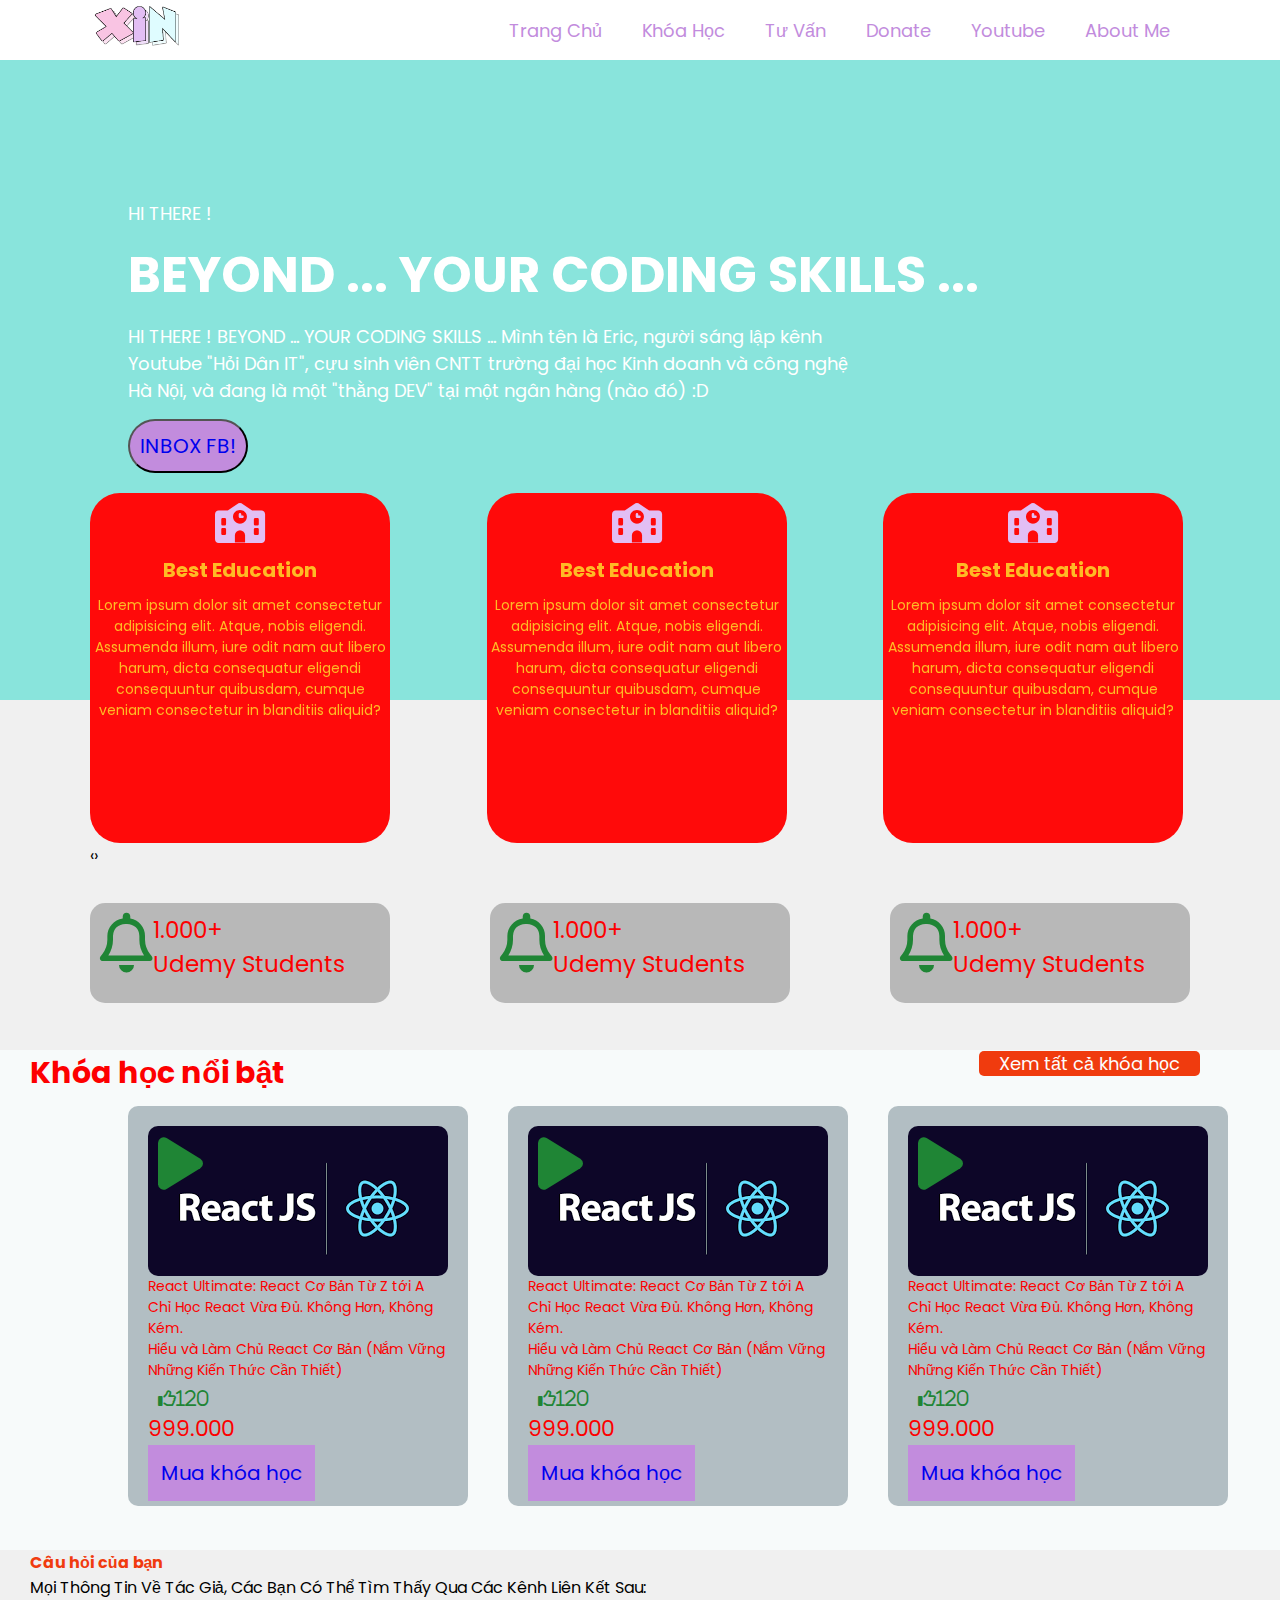
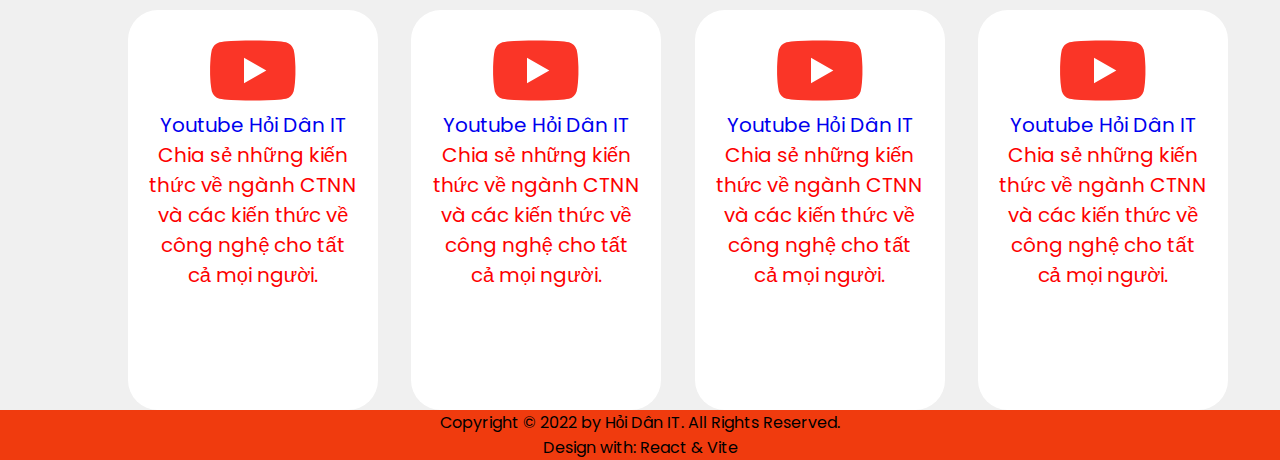
<file: Xin/public/index.html>
<!DOCTYPE html>
<html lang="en">

<head>
    <meta charset="UTF-8">
    <meta http-equiv="X-UA-Compatible" content="IE=edge">
    <meta name="viewport" content="width=device-width, initial-scale=1.0">
    <link rel="stylesheet" href="./css/style.css">
    <link rel="stylesheet" href="./owlcarousel/assets/owl.carousel.min.css">
    <link rel="stylesheet" href="./owlcarousel/assets/owl.theme.default.css">
    <link rel="stylesheet" href="./owlcarousel/assets/owl.carousel.min.css">
    <link rel="stylesheet" href="./owlcarousel/assets/owl.theme.default.min.css">
    <link rel="stylesheet" href="./owlcarousel/owl.carousel.min.js">
    <link rel="stylesheet" href="./font/css/all.css">

    <title> Xin </title>
    <link rel="shortcut icon" href="./images/logo.png" type="image/x-icon">

</head>

<body>
    <div id="wrapper">
        <div id="header">
            <nav>
                <div class="container">
                    <a href="./index.html" class="logo">

                        <img src="./images/logo1.png" alt="">
                    </a>
                    <ul class="menu">
                        <li>
                            <a href="./index.html">Trang Chủ</a>
                        </li>
                        <li>
                            <a href="./mua.html">Khóa Học</a>
                        </li>
                        <li>
                            <a href="./lienhe.html">Tư Vấn </a>
                        </li>
                        <li>
                            <a href="./donate.html">Donate</a>
                        </li>
                        <li>
                            <a href="./Youtube.html">Youtube</a>
                        </li>
                        <li>
                            <a href="./About.html">About Me</a>
                        </li>
                    </ul>
                </div>
            </nav>
            <!-- -------end-menu------ -->

            <div class="header-title">
                <p>HI THERE !</p>
                <h3>
                    BEYOND ... YOUR CODING SKILLS ...</h3>
                <p>HI THERE !
                    BEYOND ... YOUR CODING SKILLS ...
                    Mình tên là Eric, người sáng lập kênh <br> Youtube "Hỏi Dân IT", cựu sinh viên CNTT trường đại học
                    Kinh doanh và công nghệ<br> Hà Nội, và đang là một "thằng DEV" tại một ngân hàng (nào đó) :D</p>
                <button>
                    <a href="#">INBOX FB!</a>
                </button>
            </div>
            <!-- -------end-title------  -->


            <div class="owl-carousel" id="slider">
                <div class="item">
                    <i class="fa-solid fa-school"></i>
                    <h4> Best Education
                    </h4>
                    <p>Lorem ipsum dolor sit amet consectetur adipisicing elit. Atque, nobis eligendi. Assumenda illum,
                        iure odit nam aut libero harum, dicta consequatur eligendi consequuntur quibusdam, cumque veniam
                        consectetur in blanditiis aliquid?</p>
                </div>
                <div class="item">
                    <i class="fa-solid fa-school"></i>
                    <h4>
                        Best Education
                    </h4>
                    <p>Lorem ipsum dolor sit amet consectetur adipisicing elit. Atque, nobis eligendi. Assumenda illum,
                        iure odit nam aut libero harum, dicta consequatur eligendi consequuntur quibusdam, cumque veniam
                        consectetur in blanditiis aliquid?</p>
                </div>
                <div class="item">
                    <i class="fa-solid fa-school"></i>
                    <h4>
                        Best Education
                    </h4>
                    <p>Lorem ipsum dolor sit amet consectetur adipisicing elit. Atque, nobis eligendi. Assumenda illum,
                        iure odit nam aut libero harum, dicta consequatur eligendi consequuntur quibusdam, cumque veniam
                        consectetur in blanditiis aliquid?</p>
                </div>
                <div class="item">
                    <i class="fa-solid fa-school"></i>
                    <h4>
                        Best Education
                    </h4>
                    <p>Lorem ipsum dolor sit amet consectetur adipisicing elit. Atque, nobis eligendi. Assumenda illum,
                        iure odit nam aut libero harum, dicta consequatur eligendi consequuntur quibusdam, cumque veniam
                        consectetur in blanditiis aliquid?</p>
                </div>
                <div class="item">
                    <i class="fa-solid fa-school"></i>
                    <h4>
                        Best Education
                    </h4>
                    <p>Lorem ipsum dolor sit amet consectetur adipisicing elit. Atque, nobis eligendi. Assumenda illum,
                        iure odit nam aut libero harum, dicta consequatur eligendi consequuntur quibusdam, cumque veniam
                        consectetur in blanditiis aliquid?</p>
                </div>
                <div class="item">
                    <i class="fa-solid fa-school"></i>
                    <h4>
                        Best Education
                    </h4>
                    <p>Lorem ipsum dolor sit amet consectetur adipisicing elit. Atque, nobis eligendi. Assumenda illum,
                        iure odit nam aut libero harum, dicta consequatur eligendi consequuntur quibusdam, cumque veniam
                        consectetur in blanditiis aliquid?</p>
                </div>
            </div>
            <!-- =====end-item==== -->
            <div class="item-2">
                <div class="item-2-1">
                    <i class="fa-regular fa-bell"></i>
                    <p> 1.000+ <br>
                        Udemy Students</p>
                </div>
                <div class="item-2-1">
                    <i class="fa-regular fa-bell"></i>
                    <p> 1.000+ <br>
                        Udemy Students</p>
                </div>
                <div class="item-2-1">
                    <i class="fa-regular fa-bell"></i>
                    <p> 1.000+ <br>
                        Udemy Students</p>
                </div>
            </div>
            <!-- =====end-item2==== -->
        </div>
        <div id="content">
            <div class="Kh">
                <ul class="menu3">
                    <li>
                        <p> Khóa học nổi bật</p>
                    </li>
                    <li>
                        <a href="#"> Xem tất cả khóa học </a>
                    </li>
                </ul>
                <!-- ====end-dau-menu-4===== -->
                <div class="item-4">
                    <div class="item-4-1">
                        <div class="images">
                            <i class="fa-solid fa-play"></i>
                        </div>
                        <p> React Ultimate: React Cơ Bản Từ Z tới A <br>
                            Chỉ Học React Vừa Đủ. Không Hơn, Không Kém. <br>
                            Hiểu và Làm Chủ React Cơ Bản (Nắm Vững Những Kiến Thức Cần Thiết)</p>
                        <i class="fa-regular fa-thumbs-up" style="font-size: 18px;">120</i>
                        <p style="font-size: 22px;">999.000</p>
                        <button>
                            <a href="#">Mua khóa học</a>
                        </button>
                    </div>
                    <div class="item-4-1">
                        <div class="images">
                            <i class="fa-solid fa-play"></i>
                        </div>
                        <p> React Ultimate: React Cơ Bản Từ Z tới A <br>
                            Chỉ Học React Vừa Đủ. Không Hơn, Không Kém. <br>
                            Hiểu và Làm Chủ React Cơ Bản (Nắm Vững Những Kiến Thức Cần Thiết)</p>
                        <i class="fa-regular fa-thumbs-up" style="font-size: 18px;">120</i>
                        <p style="font-size: 22px;">999.000</p>
                        <button>
                            <a href="#">Mua khóa học</a>
                        </button>
                    </div>
                    <div class="item-4-1">
                        <div class="images">
                            <i class="fa-solid fa-play"></i>
                        </div>
                        <p> React Ultimate: React Cơ Bản Từ Z tới A <br>
                            Chỉ Học React Vừa Đủ. Không Hơn, Không Kém. <br>
                            Hiểu và Làm Chủ React Cơ Bản (Nắm Vững Những Kiến Thức Cần Thiết)</p>
                        <i class="fa-regular fa-thumbs-up" style="font-size: 18px;">120</i>
                        <p style="font-size: 22px;">999.000</p>
                        <button>
                            <a href="#">Mua khóa học</a>
                        </button>
                    </div>
                </div>
            </div>
        </div>

        <!-- =====end-content====== -->
        <div id="footer">
            <div class="footer-content">
                <h4>Câu hỏi của bạn</h4>
                <p>Mọi Thông Tin Về Tác Giả, Các Bạn Có Thể Tìm Thấy Qua Các Kênh Liên Kết Sau:</p>
            </div>
            <div class="item-5">
                <div class="item-5-1">
                    <i class="fa-brands fa-youtube"></i>

                    <p><a href="#">Youtube Hỏi Dân IT</a>
                        Chia sẻ những kiến thức về ngành CTNN và các kiến thức về công nghệ cho tất cả mọi người.
                    </p>
                </div>
                <div class="item-5-1">
                    <i class="fa-brands fa-youtube"></i>

                    <p><a href="#">Youtube Hỏi Dân IT</a>
                        Chia sẻ những kiến thức về ngành CTNN và các kiến thức về công nghệ cho tất cả mọi người.
                    </p>
                </div>
                <div class="item-5-1">
                    <i class="fa-brands fa-youtube"></i>
                    <p><a href="#">Youtube Hỏi Dân IT</a>
                        Chia sẻ những kiến thức về ngành CTNN và các kiến thức về công nghệ cho tất cả mọi người.
                    </p>
                </div>
                <div class="item-5-1">
                    <i class="fa-brands fa-youtube"></i>
                    <p><a href="#">Youtube Hỏi Dân IT</a>
                        Chia sẻ những kiến thức về ngành CTNN và các kiến thức về công nghệ cho tất cả mọi người.
                    </p>
                </div>

            </div>
            <div class="ket-thuc">
                <p>Copyright © 2022 by Hỏi Dân IT. All Rights Reserved. <br>
                    Design with: React & Vite</p>
            </div>
        </div>

    </div>








    <!-- ====script-rieng==== -->
    <script src="./js/jquery-3.6.3.min.js"></script>
    <script src="./owlcarousel/owl.carousel.min.js"></script>
    <script>
        $('.owl-carousel').owlCarousel({
            loop: true,
            margin: 10,
            nav: true,
            autoplay: true,
            autoplayTimeout: 2000,
            autoplayHoverPause: true,
            responsive: {
                0: {
                    items: 1
                },
                600: {
                    items: 3
                },
                1000: {
                    items: 2.8
                }
            }
        })
    </script>
</body>

</html>
</file>
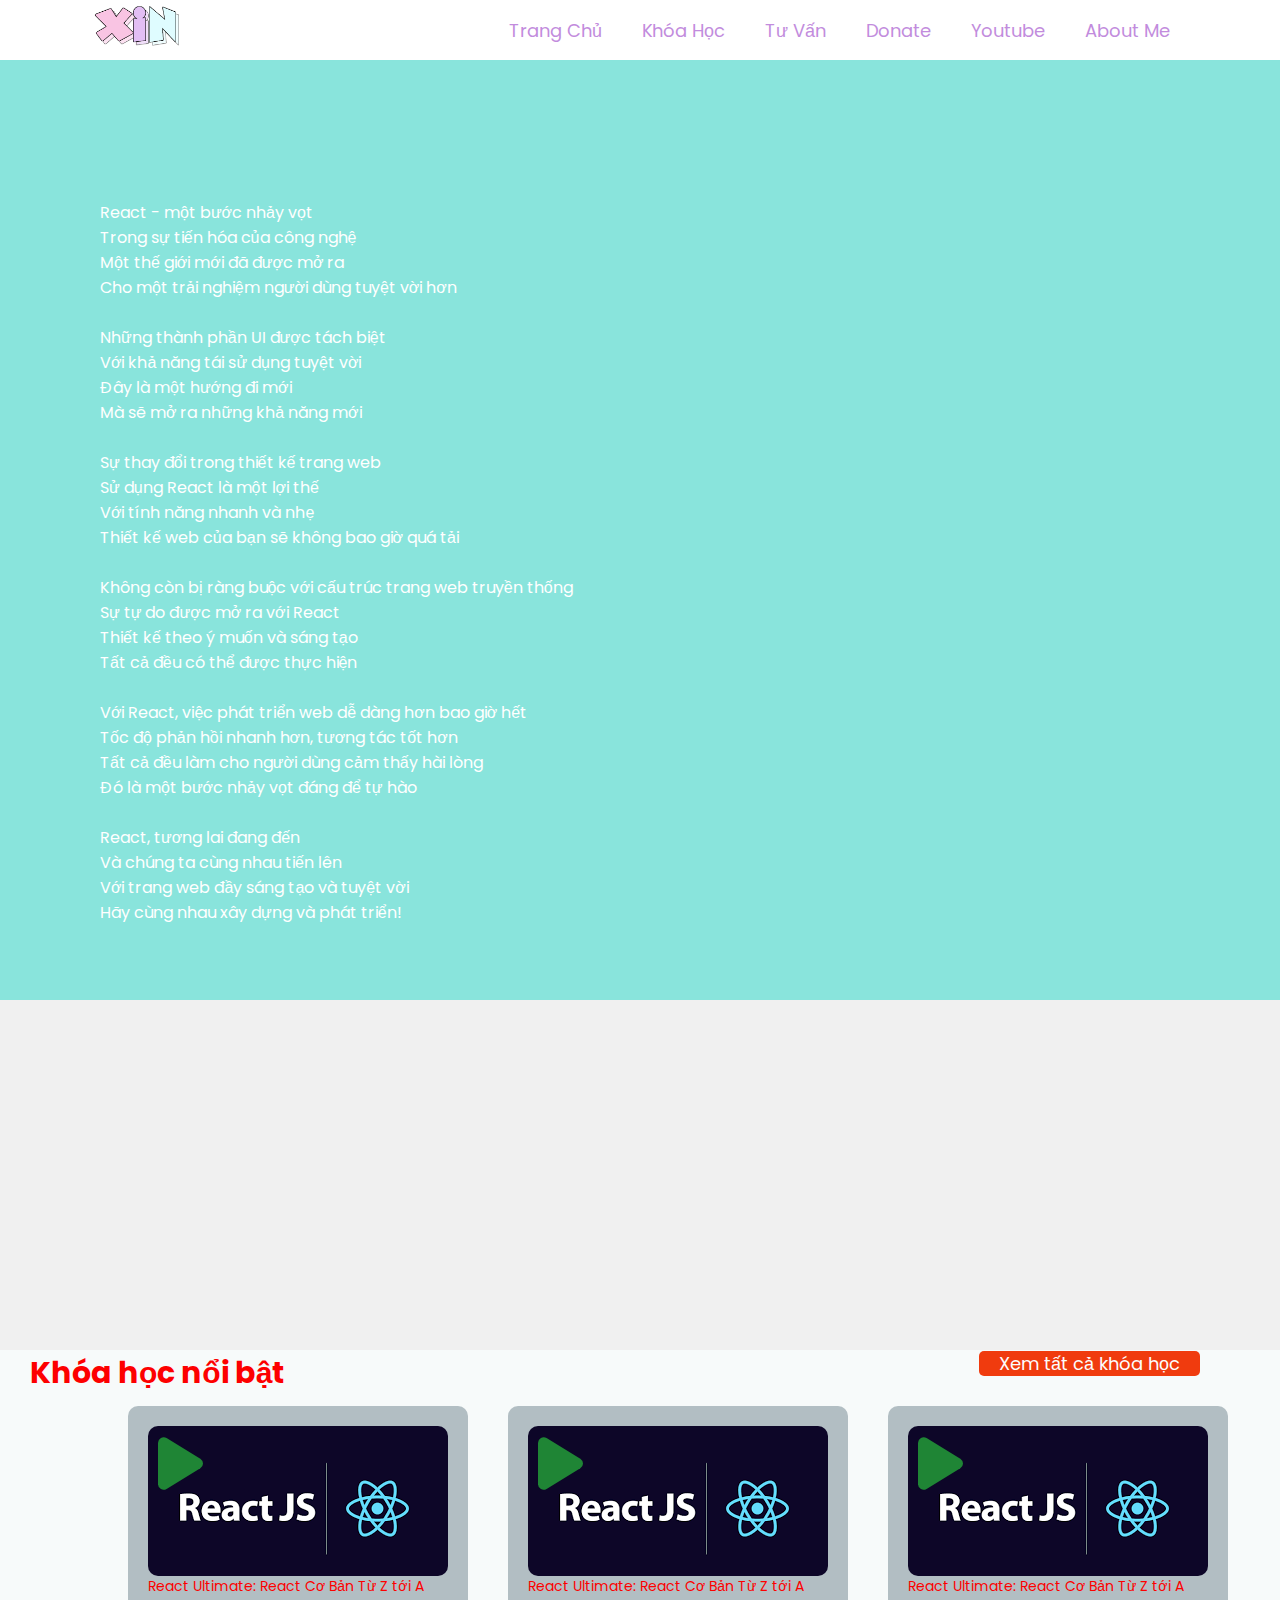
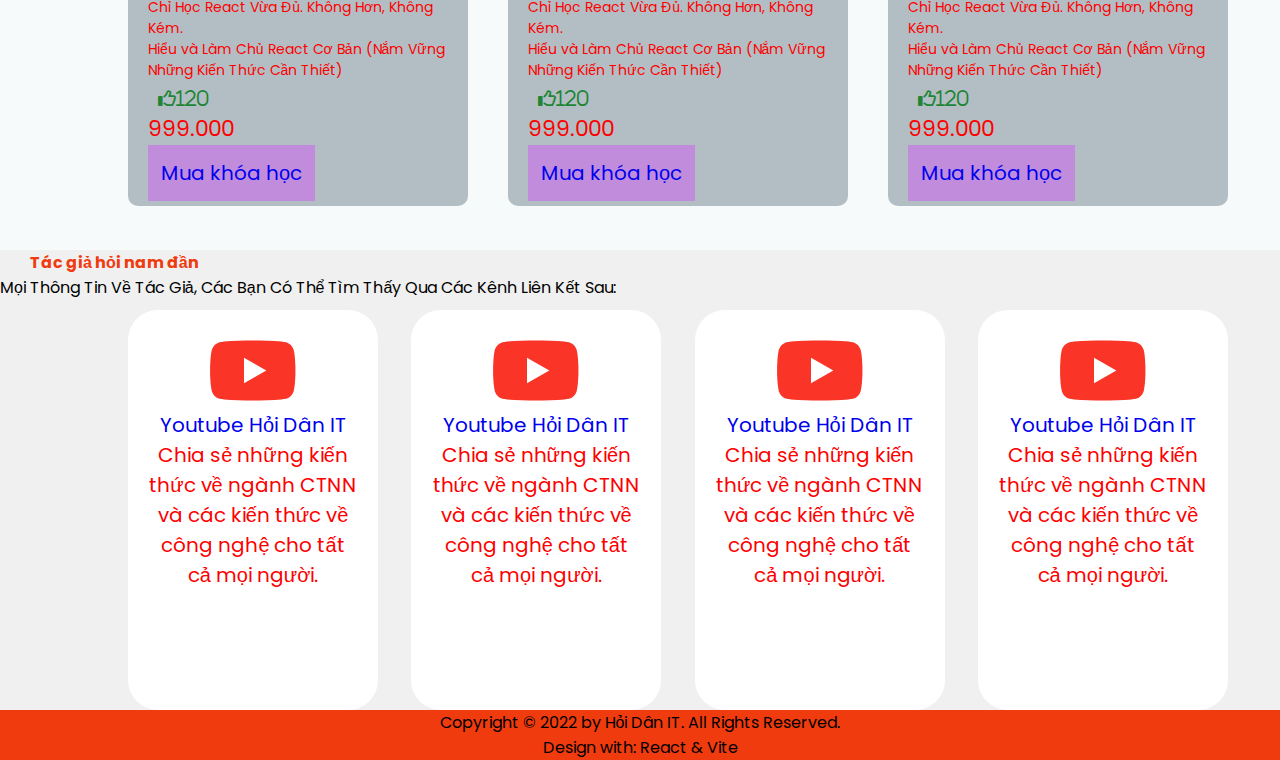
<file: Xin/public/About.html>
<!DOCTYPE html>
<html lang="en">

<head>
    <meta charset="UTF-8">
    <meta http-equiv="X-UA-Compatible" content="IE=edge">
    <meta name="viewport" content="width=device-width, initial-scale=1.0">
    <link rel="stylesheet" href="./css/about.css">
    <link rel="stylesheet" href="./owlcarousel/assets/owl.carousel.min.css">
    <link rel="stylesheet" href="./owlcarousel/assets/owl.theme.default.css">
    <link rel="stylesheet" href="./owlcarousel/assets/owl.carousel.min.css">
    <link rel="stylesheet" href="./owlcarousel/assets/owl.theme.default.min.css">
    <link rel="stylesheet" href="./owlcarousel/owl.carousel.min.js">
    <link rel="stylesheet" href="./font/css/all.css">
    <title>About</title>
</head>

<body>
    <style>
        .lien-he {
            width: 1100px;
            /* background-color: aqua; */
            margin-left: 50px;

        }
    </style>
    <div id="wrapper">
        <div id="header">
            <nav>
                <div class="container">
                    <a  href="./index.html" class="logo">
                        
                        <img src="./images/logo1.png" alt="">
                    </a>
                    <ul class="menu">
                        <li>
                            <a href="./index.html">Trang Chủ</a>
                        </li>
                        <li>
                            <a href="./mua.html">Khóa Học</a>
                        </li>
                        <li>
                            <a href="./lienhe.html">Tư Vấn </a>
                        </li>
                        <li>
                            <a href="./donate.html">Donate</a>
                        </li>
                        <li>
                            <a href="./Youtube.html">Youtube</a>
                        </li>
                        <li>
                            <a href="./About.html">About Me</a>
                        </li>
                    </ul>
                </div>
            </nav>

            <div class="header-title">
                <!-- <p>HI THERE !</p>
                <h3>
                    BEYOND ... YOUR CODING SKILLS ...</h3>
                <p>HI THERE !
                    BEYOND ... YOUR CODING SKILLS ...
                    Mình tên là Eric, người sáng lập kênh <br> Youtube "Hỏi Dân IT", cựu sinh viên CNTT trường đại học
                    Kinh doanh và công nghệ<br> Hà Nội, và đang là một "thằng DEV" tại một ngân hàng (nào đó) :D</p>
                <button>
                    <a href="#">INBOX FB!</a>
                </button> -->
                <div class="lien-he">
                    <pre>
React - một bước nhảy vọt
Trong sự tiến hóa của công nghệ
Một thế giới mới đã được mở ra
Cho một trải nghiệm người dùng tuyệt vời hơn

Những thành phần UI được tách biệt
Với khả năng tái sử dụng tuyệt vời
Đây là một hướng đi mới
Mà sẽ mở ra những khả năng mới

Sự thay đổi trong thiết kế trang web
Sử dụng React là một lợi thế
Với tính năng nhanh và nhẹ
Thiết kế web của bạn sẽ không bao giờ quá tải

Không còn bị ràng buộc với cấu trúc trang web truyền thống
Sự tự do được mở ra với React
Thiết kế theo ý muốn và sáng tạo
Tất cả đều có thể được thực hiện

Với React, việc phát triển web dễ dàng hơn bao giờ hết
Tốc độ phản hồi nhanh hơn, tương tác tốt hơn
Tất cả đều làm cho người dùng cảm thấy hài lòng
Đó là một bước nhảy vọt đáng để tự hào

React, tương lai đang đến
Và chúng ta cùng nhau tiến lên
Với trang web đầy sáng tạo và tuyệt vời
Hãy cùng nhau xây dựng và phát triển!
                    </pre>

                </div>
            </div>
            <!-- -------end-menu------ -->
        </div>

        <div id="content">
            <div class="Kh">
                <ul class="menu3">
                    <li>
                        <p> Khóa học nổi bật</p>
                    </li>
                    <li>
                        <a href="#"> Xem tất cả khóa học </a>
                    </li>
                </ul>
                <!-- ====end-dau-menu-4===== -->
                <div class="item-4">
                    <div class="item-4-1">
                        <div class="images">
                            <i class="fa-solid fa-play"></i>
                        </div>
                        <p> React Ultimate: React Cơ Bản Từ Z tới A <br>
                            Chỉ Học React Vừa Đủ. Không Hơn, Không Kém. <br>
                            Hiểu và Làm Chủ React Cơ Bản (Nắm Vững Những Kiến Thức Cần Thiết)</p>
                        <i class="fa-regular fa-thumbs-up" style="font-size: 18px;">120</i>
                        <p style="font-size: 22px;">999.000</p>
                        <button>
                            <a href="#">Mua khóa học</a>
                        </button>
                    </div>
                    <div class="item-4-1">
                        <div class="images">
                            <i class="fa-solid fa-play"></i>
                        </div>
                        <p> React Ultimate: React Cơ Bản Từ Z tới A <br>
                            Chỉ Học React Vừa Đủ. Không Hơn, Không Kém. <br>
                            Hiểu và Làm Chủ React Cơ Bản (Nắm Vững Những Kiến Thức Cần Thiết)</p>
                        <i class="fa-regular fa-thumbs-up" style="font-size: 18px;">120</i>
                        <p style="font-size: 22px;">999.000</p>
                        <button>
                            <a href="#">Mua khóa học</a>
                        </button>
                    </div>
                    <div class="item-4-1">
                        <div class="images">
                            <i class="fa-solid fa-play"></i>
                        </div>
                        <p> React Ultimate: React Cơ Bản Từ Z tới A <br>
                            Chỉ Học React Vừa Đủ. Không Hơn, Không Kém. <br>
                            Hiểu và Làm Chủ React Cơ Bản (Nắm Vững Những Kiến Thức Cần Thiết)</p>
                        <i class="fa-regular fa-thumbs-up" style="font-size: 18px;">120</i>
                        <p style="font-size: 22px;">999.000</p>
                        <button>
                            <a href="#">Mua khóa học</a>
                        </button>
                    </div>


                </div>
            </div>
        </div>
    </div>
    <!-- =====end-content====== -->
    <div id="footer">
        <div class="footer-content">
            <h4>Tác giả hỏi nam đần</h4>
            <p>Mọi Thông Tin Về Tác Giả, Các Bạn Có Thể Tìm Thấy Qua Các Kênh Liên Kết Sau:</p>
        </div>
        <div class="item-5">
            <div class="item-5-1">
                <i class="fa-brands fa-youtube"></i>

                <p><a href="#">Youtube Hỏi Dân IT</a>
                    Chia sẻ những kiến thức về ngành CTNN và các kiến thức về công nghệ cho tất cả mọi người.
                </p>
            </div>
            <div class="item-5-1">
                <i class="fa-brands fa-youtube"></i>

                <p><a href="#">Youtube Hỏi Dân IT</a>
                    Chia sẻ những kiến thức về ngành CTNN và các kiến thức về công nghệ cho tất cả mọi người.
                </p>
            </div>
            <div class="item-5-1">
                <i class="fa-brands fa-youtube"></i>
                <p><a href="#">Youtube Hỏi Dân IT</a>
                    Chia sẻ những kiến thức về ngành CTNN và các kiến thức về công nghệ cho tất cả mọi người.
                </p>
            </div>
            <div class="item-5-1">
                <i class="fa-brands fa-youtube"></i>
                <p><a href="#">Youtube Hỏi Dân IT</a>
                    Chia sẻ những kiến thức về ngành CTNN và các kiến thức về công nghệ cho tất cả mọi người.
                </p>
            </div>

        </div>
        <div class="ket-thuc">
            <p>Copyright © 2022 by Hỏi Dân IT. All Rights Reserved. <br>
                Design with: React & Vite</p>
        </div>
    </div>

    </div>
</body>

</html>
</file>
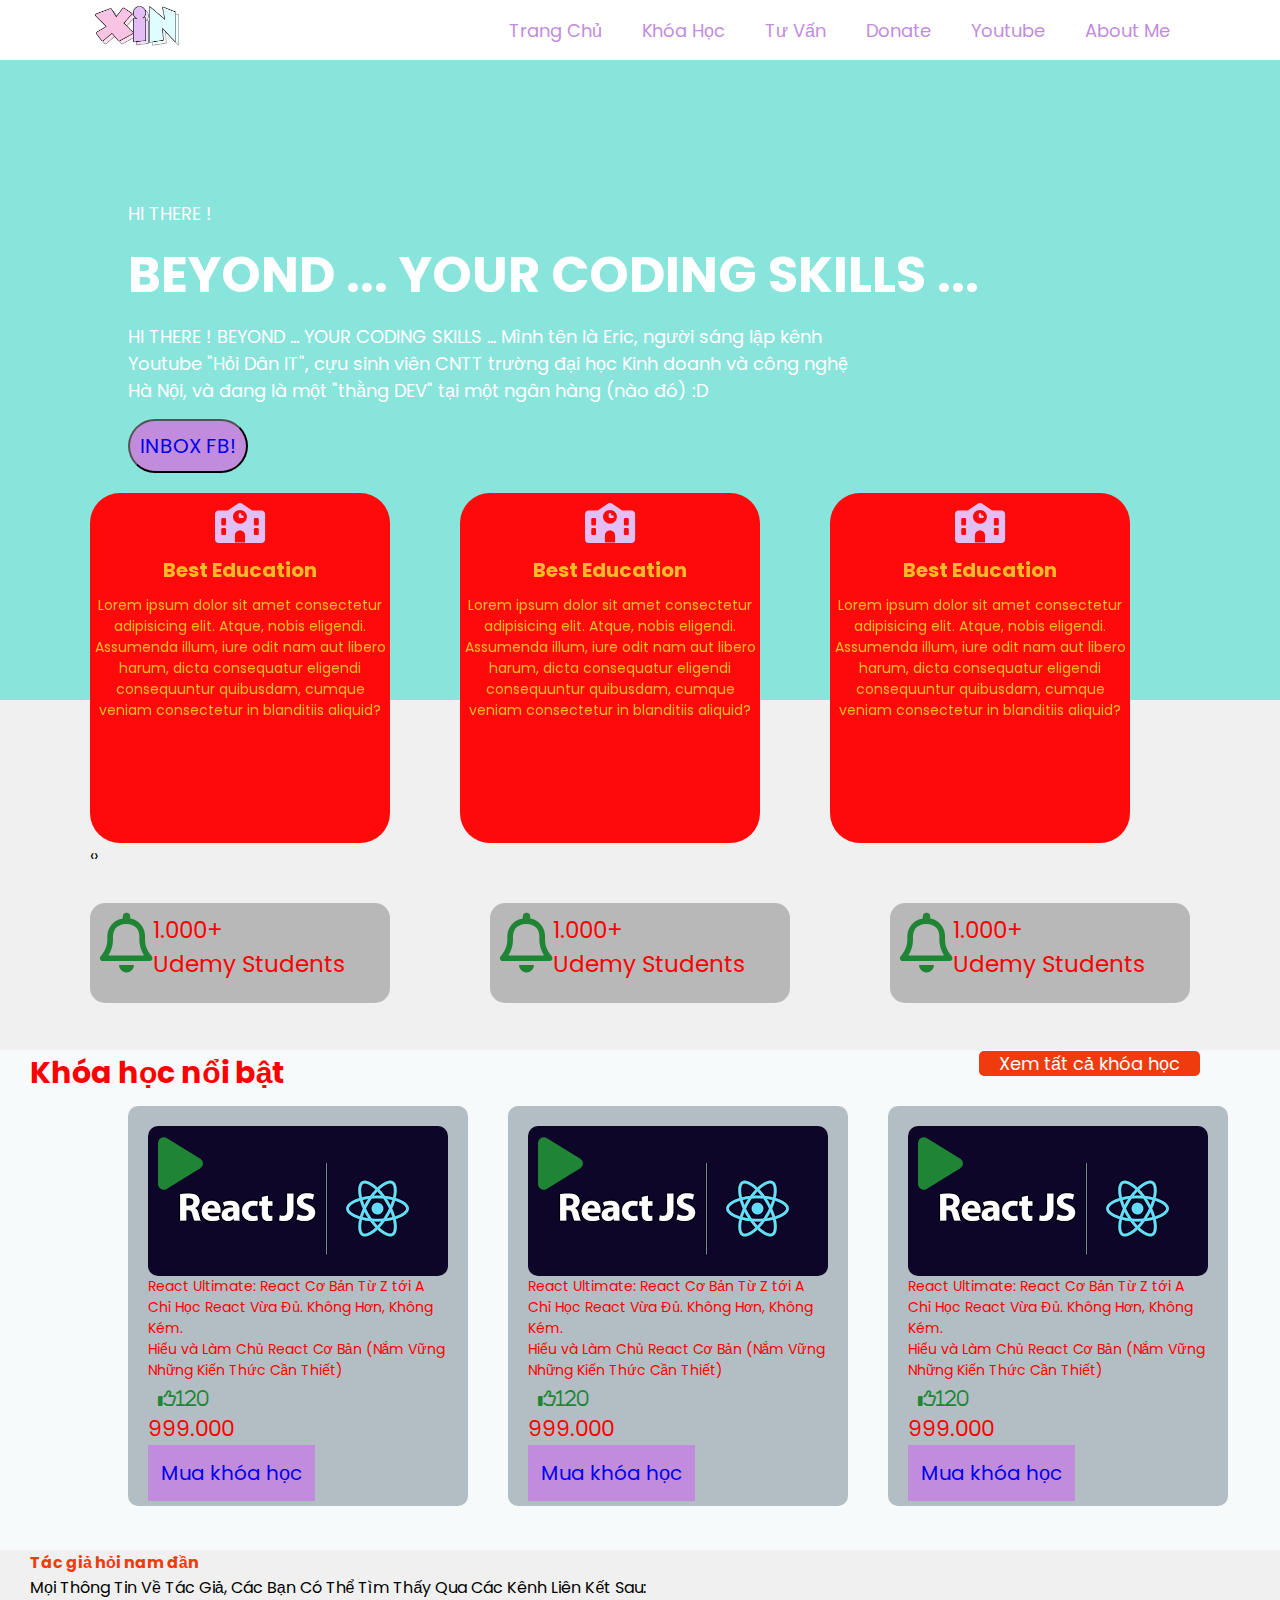
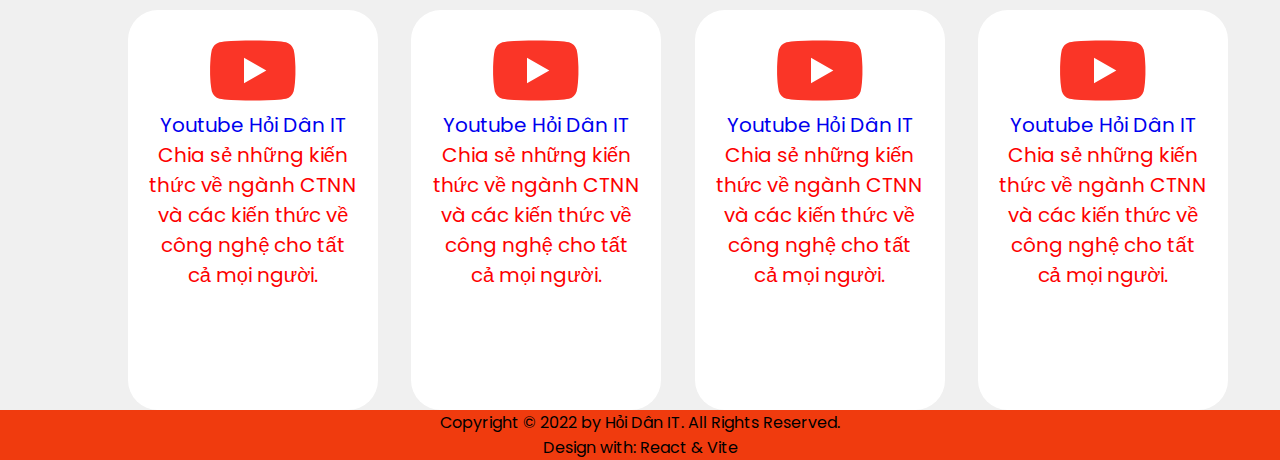
<file: Xin/public/donate.html>
<!DOCTYPE html>
<html lang="en">

<head>
    <meta charset="UTF-8">
    <meta http-equiv="X-UA-Compatible" content="IE=edge">
    <meta name="viewport" content="width=device-width, initial-scale=1.0">
    <link rel="stylesheet" href="./css/style.css">
    <link rel="stylesheet" href="./owlcarousel/assets/owl.carousel.min.css">
    <link rel="stylesheet" href="./owlcarousel/assets/owl.theme.default.css">
    <link rel="stylesheet" href="./owlcarousel/assets/owl.carousel.min.css">
    <link rel="stylesheet" href="./owlcarousel/assets/owl.theme.default.min.css">
    <link rel="stylesheet" href="./owlcarousel/owl.carousel.min.js">
    <link rel="stylesheet" href="./font/css/all.css">

    <title> Xin </title>

</head>

<body>
    <div id="wrapper">
        <div id="header">
            <nav>
                <div class="container">
                    <a  href="./index.html" class="logo">
                        
                        <img src="./images/logo1.png" alt="">
                    </a>
                    <ul class="menu">
                        <li>
                            <a href="./index.html">Trang Chủ</a>
                        </li>
                        <li>
                            <a href="./mua.html">Khóa Học</a>
                        </li>
                        <li>
                            <a href="./lienhe.html">Tư Vấn </a>
                        </li>
                        <li>
                            <a href="./donate.html">Donate</a>
                        </li>
                        <li>
                            <a href="./Youtube.html">Youtube</a>
                        </li>
                        <li>
                            <a href="./About.html">About Me</a>
                        </li>
                    </ul>
                </div>
            </nav>
            <!-- -------end-menu------ -->

            <div class="header-title">
                <p>HI THERE !</p>
                <h3>
                    BEYOND ... YOUR CODING SKILLS ...</h3>
                <p>HI THERE !
                    BEYOND ... YOUR CODING SKILLS ...
                    Mình tên là Eric, người sáng lập kênh <br> Youtube "Hỏi Dân IT", cựu sinh viên CNTT trường đại học
                    Kinh doanh và công nghệ<br> Hà Nội, và đang là một "thằng DEV" tại một ngân hàng (nào đó) :D</p>
                <button>
                    <a href="#">INBOX FB!</a>
                </button>
            </div>
            <!-- -------end-title------  -->


            <div class="owl-carousel" id="slider">
                <div class="item">
                    <i class="fa-solid fa-school"></i>
                    <h4> Best Education
                    </h4>
                    <p>Lorem ipsum dolor sit amet consectetur adipisicing elit. Atque, nobis eligendi. Assumenda illum,
                        iure odit nam aut libero harum, dicta consequatur eligendi consequuntur quibusdam, cumque veniam
                        consectetur in blanditiis aliquid?</p>
                </div>
                <div class="item">
                    <i class="fa-solid fa-school"></i>
                    <h4>
                        Best Education
                    </h4>
                    <p>Lorem ipsum dolor sit amet consectetur adipisicing elit. Atque, nobis eligendi. Assumenda illum,
                        iure odit nam aut libero harum, dicta consequatur eligendi consequuntur quibusdam, cumque veniam
                        consectetur in blanditiis aliquid?</p>
                </div>
                <div class="item">
                    <i class="fa-solid fa-school"></i>
                    <h4>
                        Best Education
                    </h4>
                    <p>Lorem ipsum dolor sit amet consectetur adipisicing elit. Atque, nobis eligendi. Assumenda illum,
                        iure odit nam aut libero harum, dicta consequatur eligendi consequuntur quibusdam, cumque veniam
                        consectetur in blanditiis aliquid?</p>
                </div>
                <div class="item">
                    <i class="fa-solid fa-school"></i>
                    <h4>
                        Best Education
                    </h4>
                    <p>Lorem ipsum dolor sit amet consectetur adipisicing elit. Atque, nobis eligendi. Assumenda illum,
                        iure odit nam aut libero harum, dicta consequatur eligendi consequuntur quibusdam, cumque veniam
                        consectetur in blanditiis aliquid?</p>
                </div>
                <div class="item">
                    <i class="fa-solid fa-school"></i>
                    <h4>
                        Best Education
                    </h4>
                    <p>Lorem ipsum dolor sit amet consectetur adipisicing elit. Atque, nobis eligendi. Assumenda illum,
                        iure odit nam aut libero harum, dicta consequatur eligendi consequuntur quibusdam, cumque veniam
                        consectetur in blanditiis aliquid?</p>
                </div>
                <div class="item">
                    <i class="fa-solid fa-school"></i>
                    <h4>
                        Best Education
                    </h4>
                    <p>Lorem ipsum dolor sit amet consectetur adipisicing elit. Atque, nobis eligendi. Assumenda illum,
                        iure odit nam aut libero harum, dicta consequatur eligendi consequuntur quibusdam, cumque veniam
                        consectetur in blanditiis aliquid?</p>
                </div>
            </div>
            <!-- =====end-item==== -->
            <div class="item-2">
                <div class="item-2-1">
                    <i class="fa-regular fa-bell"></i>
                    <p> 1.000+ <br>
                        Udemy Students</p>
                </div>
                <div class="item-2-1">
                    <i class="fa-regular fa-bell"></i>
                    <p> 1.000+ <br>
                        Udemy Students</p>
                </div>
                <div class="item-2-1">
                    <i class="fa-regular fa-bell"></i>
                    <p> 1.000+ <br>
                        Udemy Students</p>
                </div>
            </div>
            <!-- =====end-item2==== -->
        </div>
        <div id="content">
            <div class="Kh">
                <ul class="menu3">
                    <li>
                        <p> Khóa học nổi bật</p>
                    </li>
                    <li>
                        <a href="#"> Xem tất cả khóa học </a>
                    </li>
                </ul>
                <!-- ====end-dau-menu-4===== -->
                <div class="item-4">
                    <div class="item-4-1">
                        <div class="images">
                            <i class="fa-solid fa-play"></i>
                        </div>
                        <p> React Ultimate: React Cơ Bản Từ Z tới A <br>
                            Chỉ Học React Vừa Đủ. Không Hơn, Không Kém. <br>
                            Hiểu và Làm Chủ React Cơ Bản (Nắm Vững Những Kiến Thức Cần Thiết)</p>
                        <i class="fa-regular fa-thumbs-up" style="font-size: 18px;">120</i>
                        <p style="font-size: 22px;">999.000</p>
                        <button>
                            <a href="#">Mua khóa học</a>
                        </button>
                    </div>
                    <div class="item-4-1">
                        <div class="images">
                            <i class="fa-solid fa-play"></i>
                        </div>
                        <p> React Ultimate: React Cơ Bản Từ Z tới A <br>
                            Chỉ Học React Vừa Đủ. Không Hơn, Không Kém. <br>
                            Hiểu và Làm Chủ React Cơ Bản (Nắm Vững Những Kiến Thức Cần Thiết)</p>
                        <i class="fa-regular fa-thumbs-up" style="font-size: 18px;">120</i>
                        <p style="font-size: 22px;">999.000</p>
                        <button>
                            <a href="#">Mua khóa học</a>
                        </button>
                    </div>
                    <div class="item-4-1">
                        <div class="images">
                            <i class="fa-solid fa-play"></i>
                        </div>
                        <p> React Ultimate: React Cơ Bản Từ Z tới A <br>
                            Chỉ Học React Vừa Đủ. Không Hơn, Không Kém. <br>
                            Hiểu và Làm Chủ React Cơ Bản (Nắm Vững Những Kiến Thức Cần Thiết)</p>
                        <i class="fa-regular fa-thumbs-up" style="font-size: 18px;">120</i>
                        <p style="font-size: 22px;">999.000</p>
                        <button>
                            <a href="#">Mua khóa học</a>
                        </button>
                    </div>
                </div>
            </div>
        </div>

        <!-- =====end-content====== -->
        <div id="footer">
            <div class="footer-content">
                <h4>Tác giả hỏi nam đần</h4>
                <p>Mọi Thông Tin Về Tác Giả, Các Bạn Có Thể Tìm Thấy Qua Các Kênh Liên Kết Sau:</p>
            </div>
            <div class="item-5">
                <div class="item-5-1">
                    <i class="fa-brands fa-youtube"></i>

                    <p><a href="#">Youtube Hỏi Dân IT</a>
                        Chia sẻ những kiến thức về ngành CTNN và các kiến thức về công nghệ cho tất cả mọi người.
                    </p>
                </div>
                <div class="item-5-1">
                    <i class="fa-brands fa-youtube"></i>

                    <p><a href="#">Youtube Hỏi Dân IT</a>
                        Chia sẻ những kiến thức về ngành CTNN và các kiến thức về công nghệ cho tất cả mọi người.
                    </p>
                </div>
                <div class="item-5-1">
                    <i class="fa-brands fa-youtube"></i>
                    <p><a href="#">Youtube Hỏi Dân IT</a>
                        Chia sẻ những kiến thức về ngành CTNN và các kiến thức về công nghệ cho tất cả mọi người.
                    </p>
                </div>
                <div class="item-5-1">
                    <i class="fa-brands fa-youtube"></i>
                    <p><a href="#">Youtube Hỏi Dân IT</a>
                        Chia sẻ những kiến thức về ngành CTNN và các kiến thức về công nghệ cho tất cả mọi người.
                    </p>
                </div>

            </div>
            <div class="ket-thuc">
                <p>Copyright © 2022 by Hỏi Dân IT. All Rights Reserved. <br>
                    Design with: React & Vite</p>
            </div>
        </div>

    </div>








    <!-- ====script-rieng==== -->
    <script src="./js/jquery-3.6.3.min.js"></script>
    <script src="./owlcarousel/owl.carousel.min.js"></script>
    <script>
        $('.owl-carousel').owlCarousel({
            loop: true,
            margin: 10,
            nav: true,
            autoplay: true,
            autoplayTimeout: 2000,
            autoplayHoverPause: true,
            responsive: {
                0: {
                    items: 1
                },
                600: {
                    items: 3
                },
                1000: {
                    items: 3
                }
            }
        })
    </script>
</body>

</html>
</file>
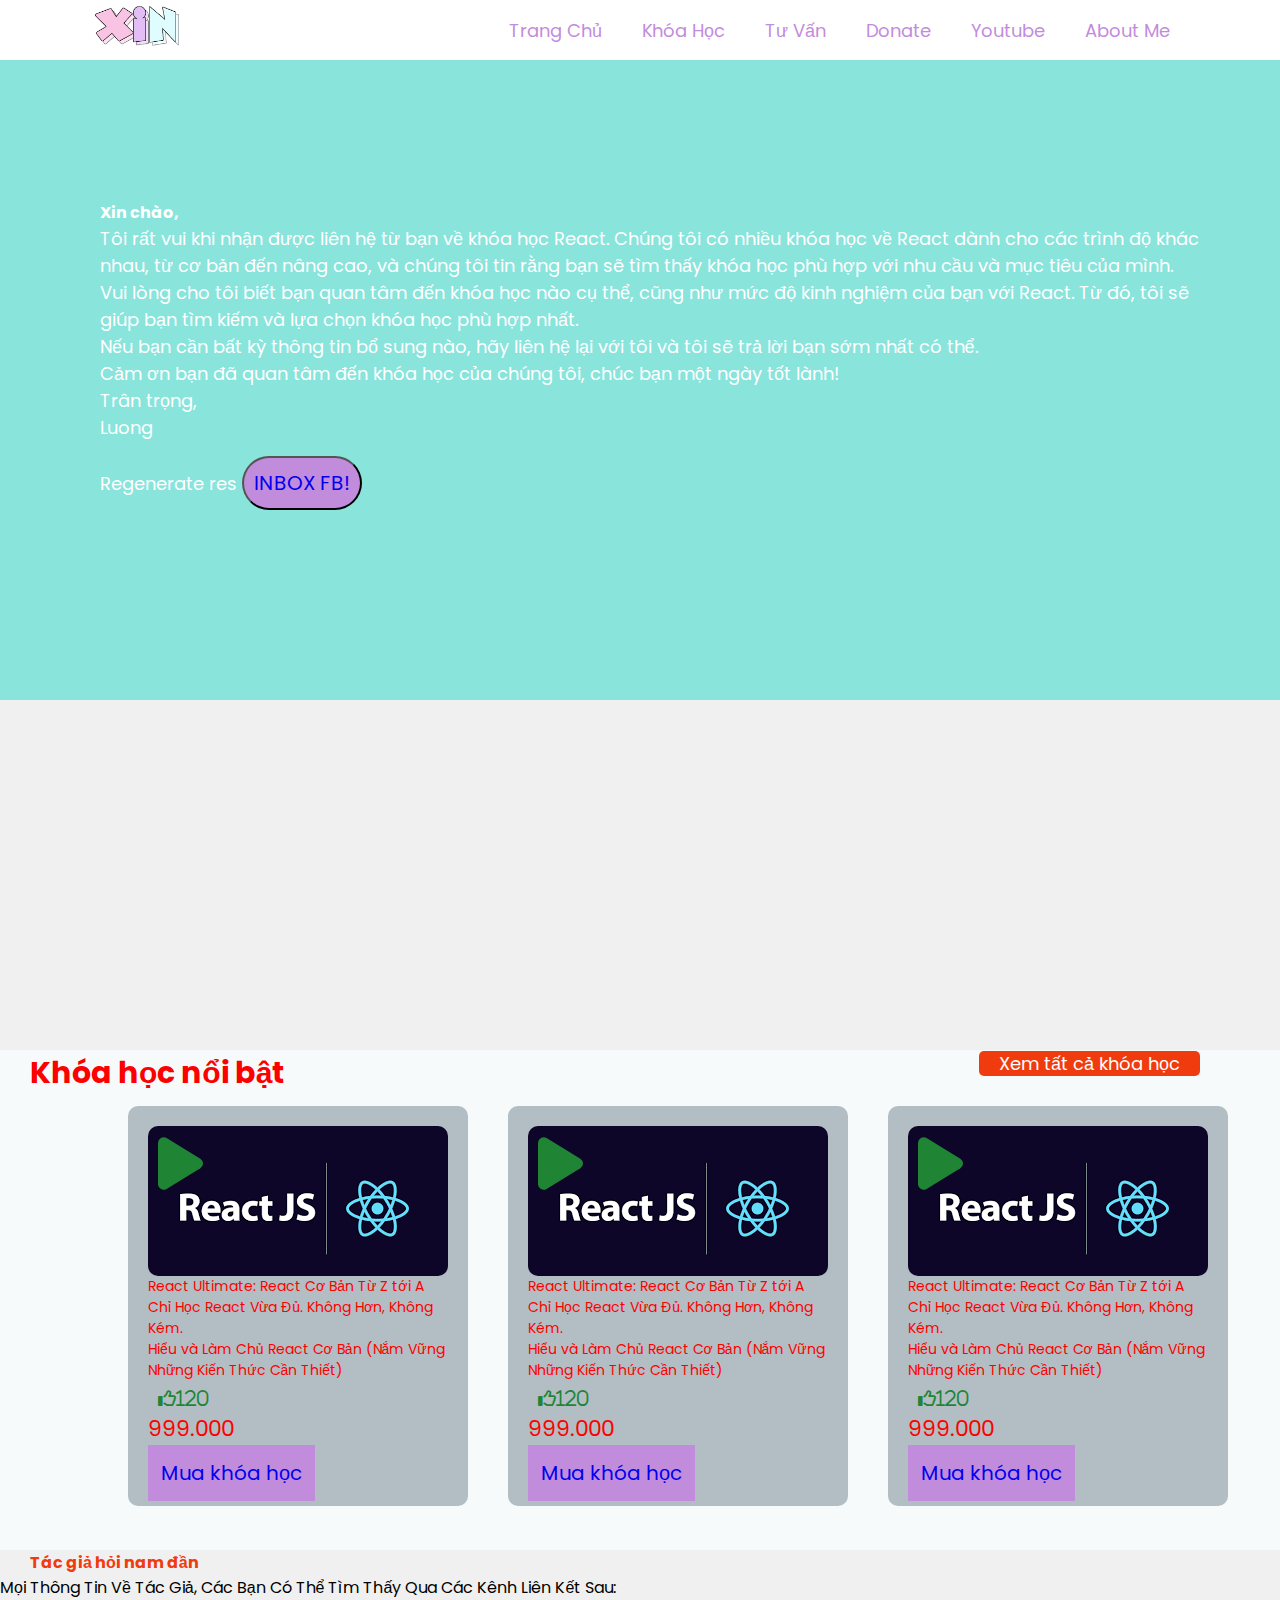
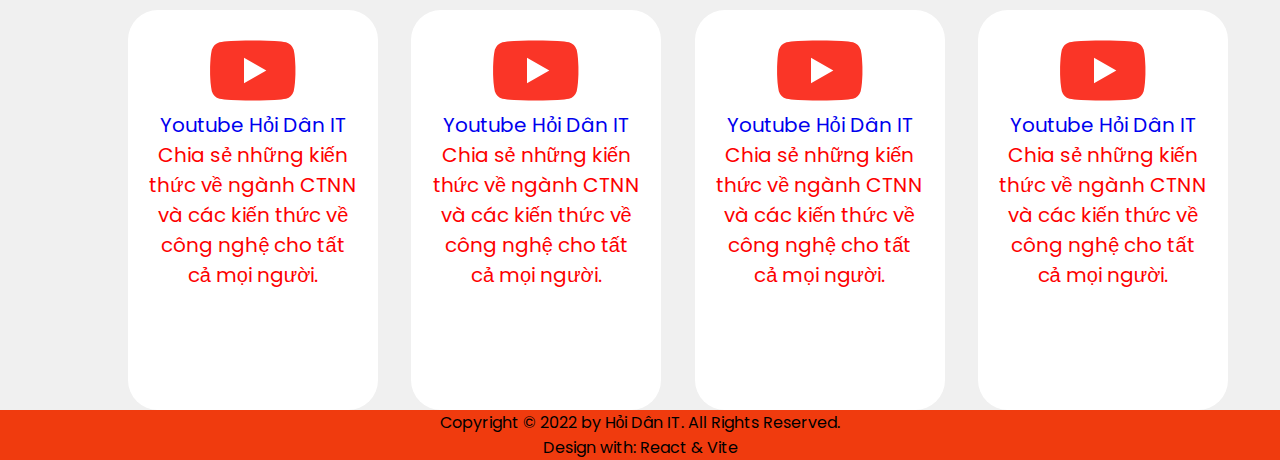
<file: Xin/public/lienhe.html>
<!DOCTYPE html>
<html lang="en">

<head>
    <meta charset="UTF-8">
    <meta http-equiv="X-UA-Compatible" content="IE=edge">
    <meta name="viewport" content="width=device-width, initial-scale=1.0">
    <link rel="stylesheet" href="./css/mua.css">
    <link rel="stylesheet" href="./owlcarousel/assets/owl.carousel.min.css">
    <link rel="stylesheet" href="./owlcarousel/assets/owl.theme.default.css">
    <link rel="stylesheet" href="./owlcarousel/assets/owl.carousel.min.css">
    <link rel="stylesheet" href="./owlcarousel/assets/owl.theme.default.min.css">
    <link rel="stylesheet" href="./owlcarousel/owl.carousel.min.js">
    <link rel="stylesheet" href="./font/css/all.css">
    <title>LienHe</title>
</head>

<body>
    <style>
        .lien-he {
            width: 1100px;
            /* background-color: aqua; */
            margin-left: 50px;

        }
    </style>
    <div id="wrapper">
        <div id="header">
            <nav>
                <div class="container">
                    <a  href="./index.html" class="logo">
                        
                        <img src="./images/logo1.png" alt="">
                    </a>
                    <ul class="menu">
                        <li>
                            <a href="./index.html">Trang Chủ</a>
                        </li>
                        <li>
                            <a href="./mua.html">Khóa Học</a>
                        </li>
                        <li>
                            <a href="./lienhe.html">Tư Vấn </a>
                        </li>
                        <li>
                            <a href="./donate.html">Donate</a>
                        </li>
                        <li>
                            <a href="./Youtube.html">Youtube</a>
                        </li>
                        <li>
                            <a href="./About.html">About Me</a>
                        </li>
                    </ul>
                </div>
            </nav>

            <div class="header-title">
                <!-- <p>HI THERE !</p>
                <h3>
                    BEYOND ... YOUR CODING SKILLS ...</h3>
                <p>HI THERE !
                    BEYOND ... YOUR CODING SKILLS ...
                    Mình tên là Eric, người sáng lập kênh <br> Youtube "Hỏi Dân IT", cựu sinh viên CNTT trường đại học
                    Kinh doanh và công nghệ<br> Hà Nội, và đang là một "thằng DEV" tại một ngân hàng (nào đó) :D</p>
                <button>
                    <a href="#">INBOX FB!</a>
                </button> -->
                <div class="lien-he">
                    <h4>Xin chào,</h4>
                    <p>Tôi rất vui khi nhận được liên hệ từ bạn về khóa học React. Chúng tôi có nhiều khóa học về React
                        dành cho
                        các trình độ khác nhau, từ cơ bản đến nâng cao, và chúng tôi tin rằng bạn sẽ tìm thấy khóa học
                        phù hợp
                        với nhu cầu và mục tiêu của mình.
                        <br>
                        Vui lòng cho tôi biết bạn quan tâm đến khóa học nào cụ thể, cũng như mức độ kinh nghiệm của bạn
                        với
                        React. Từ đó, tôi sẽ giúp bạn tìm kiếm và lựa chọn khóa học phù hợp nhất.
                        <br>
                        Nếu bạn cần bất kỳ thông tin bổ sung nào, hãy liên hệ lại với tôi và tôi sẽ trả lời bạn sớm nhất
                        có thể.
                        <br>
                        Cảm ơn bạn đã quan tâm đến khóa học của chúng tôi, chúc bạn một ngày tốt lành!
                        <br>
                        Trân trọng, <br>
                        Luong
                        <br>

                        Regenerate res
                        <button>
                            <a href="#">INBOX FB!</a>
                        </button>


                    </p>



                </div>
            </div>
            <!-- -------end-menu------ -->
        </div>

        <div id="content">
            <div class="Kh">
                <ul class="menu3">
                    <li>
                        <p> Khóa học nổi bật</p>
                    </li>
                    <li>
                        <a href="#"> Xem tất cả khóa học </a>
                    </li>
                </ul>
                <!-- ====end-dau-menu-4===== -->
                <div class="item-4">
                    <div class="item-4-1">
                        <div class="images">
                            <i class="fa-solid fa-play"></i>
                        </div>
                        <p> React Ultimate: React Cơ Bản Từ Z tới A <br>
                            Chỉ Học React Vừa Đủ. Không Hơn, Không Kém. <br>
                            Hiểu và Làm Chủ React Cơ Bản (Nắm Vững Những Kiến Thức Cần Thiết)</p>
                        <i class="fa-regular fa-thumbs-up" style="font-size: 18px;">120</i>
                        <p style="font-size: 22px;">999.000</p>
                        <button>
                            <a href="#">Mua khóa học</a>
                        </button>
                    </div>
                    <div class="item-4-1">
                        <div class="images">
                            <i class="fa-solid fa-play"></i>
                        </div>
                        <p> React Ultimate: React Cơ Bản Từ Z tới A <br>
                            Chỉ Học React Vừa Đủ. Không Hơn, Không Kém. <br>
                            Hiểu và Làm Chủ React Cơ Bản (Nắm Vững Những Kiến Thức Cần Thiết)</p>
                        <i class="fa-regular fa-thumbs-up" style="font-size: 18px;">120</i>
                        <p style="font-size: 22px;">999.000</p>
                        <button>
                            <a href="#">Mua khóa học</a>
                        </button>
                    </div>
                    <div class="item-4-1">
                        <div class="images">
                            <i class="fa-solid fa-play"></i>
                        </div>
                        <p> React Ultimate: React Cơ Bản Từ Z tới A <br>
                            Chỉ Học React Vừa Đủ. Không Hơn, Không Kém. <br>
                            Hiểu và Làm Chủ React Cơ Bản (Nắm Vững Những Kiến Thức Cần Thiết)</p>
                        <i class="fa-regular fa-thumbs-up" style="font-size: 18px;">120</i>
                        <p style="font-size: 22px;">999.000</p>
                        <button>
                            <a href="#">Mua khóa học</a>
                        </button>
                    </div>


                </div>
            </div>
        </div>
    </div>
    <!-- =====end-content====== -->
    <div id="footer">
        <div class="footer-content">
            <h4>Tác giả hỏi nam đần</h4>
            <p>Mọi Thông Tin Về Tác Giả, Các Bạn Có Thể Tìm Thấy Qua Các Kênh Liên Kết Sau:</p>
        </div>
        <div class="item-5">
            <div class="item-5-1">
                <i class="fa-brands fa-youtube"></i>

                <p><a href="#">Youtube Hỏi Dân IT</a>
                    Chia sẻ những kiến thức về ngành CTNN và các kiến thức về công nghệ cho tất cả mọi người.
                </p>
            </div>
            <div class="item-5-1">
                <i class="fa-brands fa-youtube"></i>

                <p><a href="#">Youtube Hỏi Dân IT</a>
                    Chia sẻ những kiến thức về ngành CTNN và các kiến thức về công nghệ cho tất cả mọi người.
                </p>
            </div>
            <div class="item-5-1">
                <i class="fa-brands fa-youtube"></i>
                <p><a href="#">Youtube Hỏi Dân IT</a>
                    Chia sẻ những kiến thức về ngành CTNN và các kiến thức về công nghệ cho tất cả mọi người.
                </p>
            </div>
            <div class="item-5-1">
                <i class="fa-brands fa-youtube"></i>
                <p><a href="#">Youtube Hỏi Dân IT</a>
                    Chia sẻ những kiến thức về ngành CTNN và các kiến thức về công nghệ cho tất cả mọi người.
                </p>
            </div>

        </div>
        <div class="ket-thuc">
            <p>Copyright © 2022 by Hỏi Dân IT. All Rights Reserved. <br>
                Design with: React & Vite</p>
        </div>
    </div>

    </div>
</body>

</html>
</file>
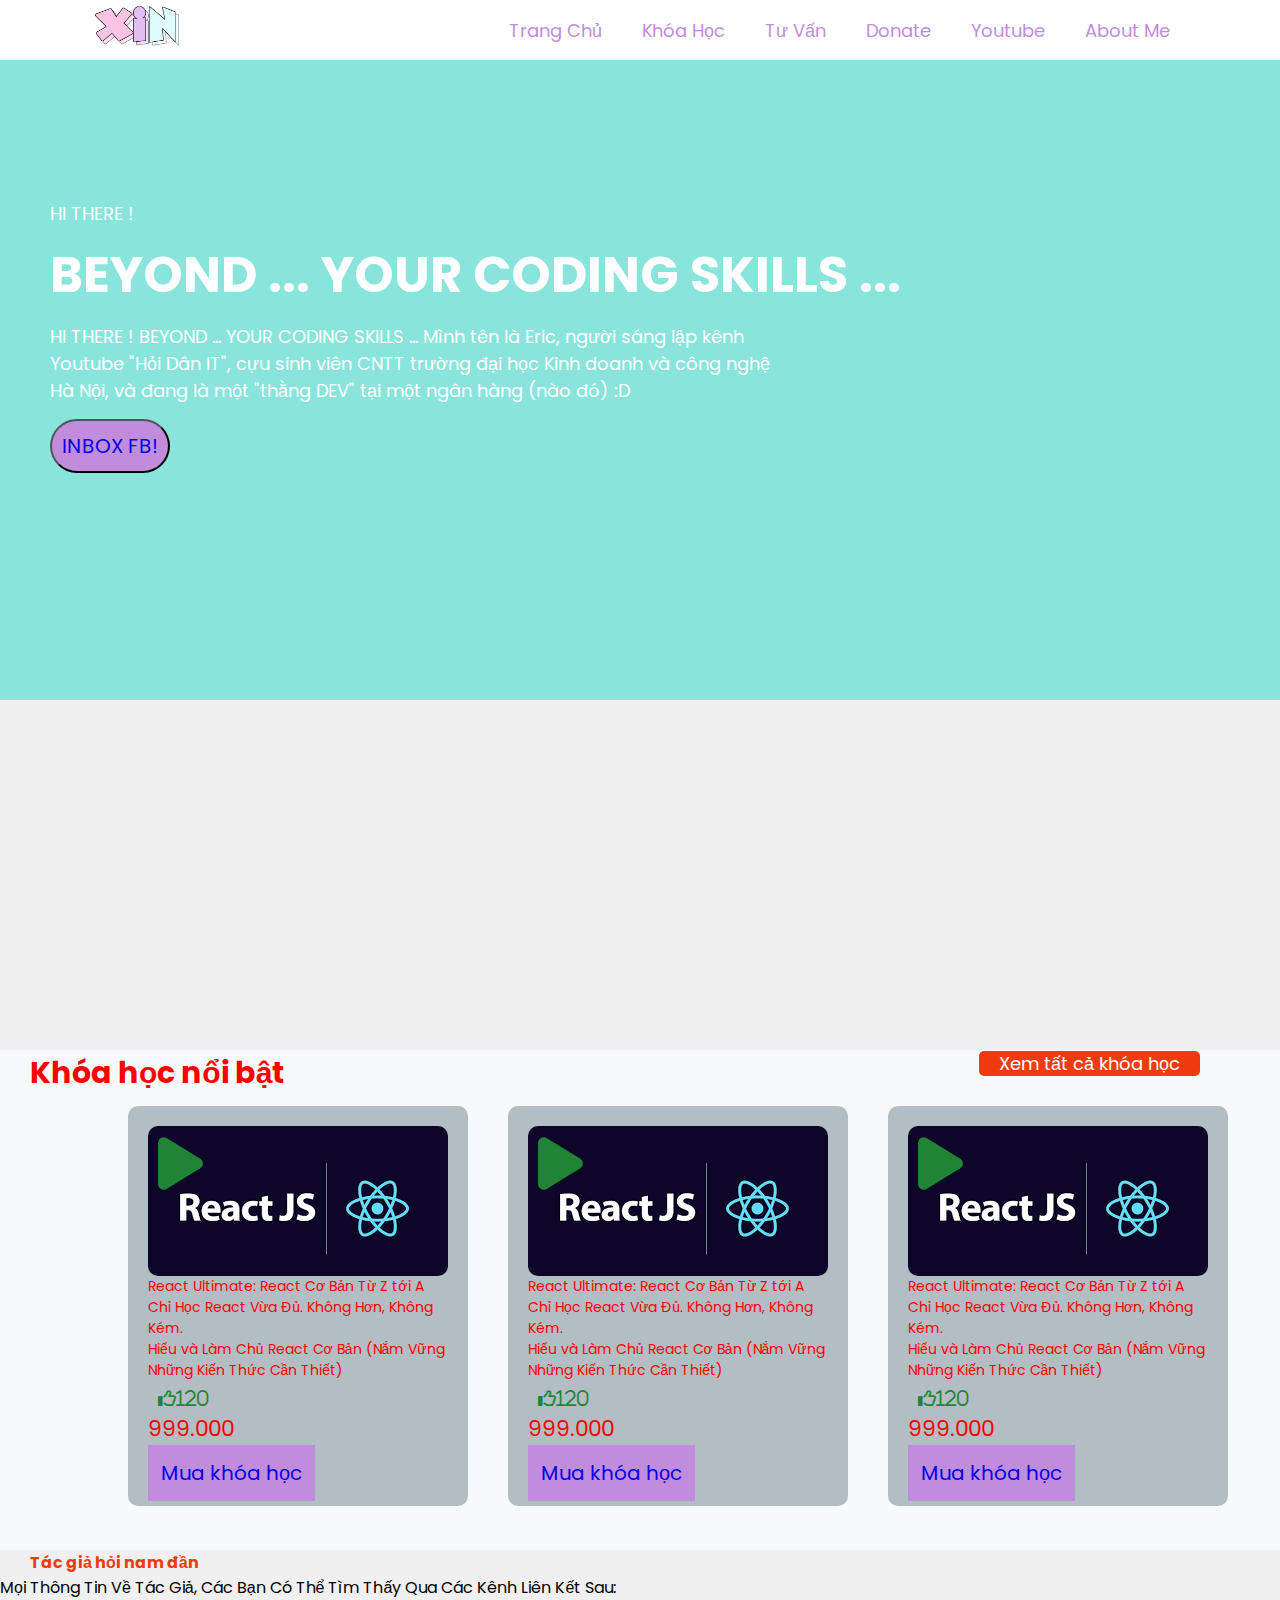
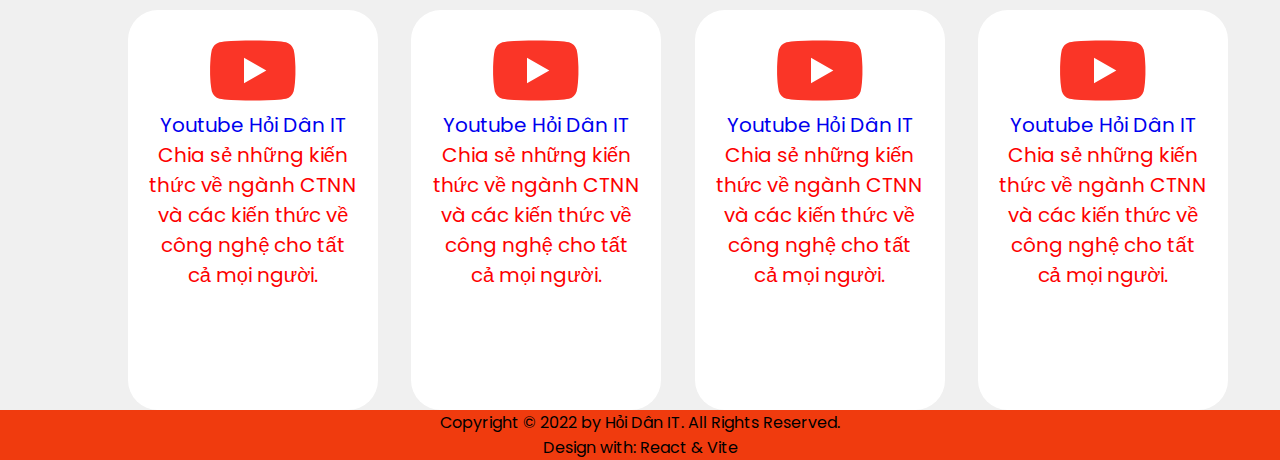
<file: Xin/public/mua.html>
<!DOCTYPE html>
<html lang="en">

<head>
    <meta charset="UTF-8">
    <meta http-equiv="X-UA-Compatible" content="IE=edge">
    <meta name="viewport" content="width=device-width, initial-scale=1.0">
    <link rel="stylesheet" href="./css/mua.css">
    <link rel="stylesheet" href="./owlcarousel/assets/owl.carousel.min.css">
    <link rel="stylesheet" href="./owlcarousel/assets/owl.theme.default.css">
    <link rel="stylesheet" href="./owlcarousel/assets/owl.carousel.min.css">
    <link rel="stylesheet" href="./owlcarousel/assets/owl.theme.default.min.css">
    <link rel="stylesheet" href="./owlcarousel/owl.carousel.min.js">
    <link rel="stylesheet" href="./font/css/all.css">
    <title>Mua</title>
</head>

<body>
    <div id="wrapper">
        <div id="header">
            <nav>
                <div class="container">
                    <a  href="./index.html" class="logo">
                        
                        <img src="./images/logo1.png" alt="">
                    </a>
                    <ul class="menu">
                        <li>
                            <a href="./index.html">Trang Chủ</a>
                        </li>
                        <li>
                            <a href="./mua.html">Khóa Học</a>
                        </li>
                        <li>
                            <a href="./lienhe.html">Tư Vấn </a>
                        </li>
                        <li>
                            <a href="./donate.html">Donate</a>
                        </li>
                        <li>
                            <a href="./Youtube.html">Youtube</a>
                        </li>
                        <li>
                            <a href="./About.html">About Me</a>
                        </li>
                    </ul>
                </div>
            </nav>

            <div class="header-title">
                <p>HI THERE !</p>
                <h3>
                    BEYOND ... YOUR CODING SKILLS ...</h3>
                <p>HI THERE !
                    BEYOND ... YOUR CODING SKILLS ...
                    Mình tên là Eric, người sáng lập kênh <br> Youtube "Hỏi Dân IT", cựu sinh viên CNTT trường đại học
                    Kinh doanh và công nghệ<br> Hà Nội, và đang là một "thằng DEV" tại một ngân hàng (nào đó) :D</p>
                <button>
                    <a href="#">INBOX FB!</a>
                </button>
            </div>
            <!-- -------end-menu------ -->
        </div>

        <div id="content">
            <div class="Kh">
                <ul class="menu3">
                    <li>
                        <p> Khóa học nổi bật</p>
                    </li>
                    <li>
                        <a href="#"> Xem tất cả khóa học </a>
                    </li>
                </ul>
                <!-- ====end-dau-menu-4===== -->
                <div class="item-4">
                    <div class="item-4-1">
                        <div class="images">
                            <i class="fa-solid fa-play"></i>
                        </div>
                        <p> React Ultimate: React Cơ Bản Từ Z tới A <br>
                            Chỉ Học React Vừa Đủ. Không Hơn, Không Kém. <br>
                            Hiểu và Làm Chủ React Cơ Bản (Nắm Vững Những Kiến Thức Cần Thiết)</p>
                        <i class="fa-regular fa-thumbs-up" style="font-size: 18px;">120</i>
                        <p style="font-size: 22px;">999.000</p>
                        <button>
                            <a href="#">Mua khóa học</a>
                        </button>
                    </div>
                    <div class="item-4-1">
                        <div class="images">
                            <i class="fa-solid fa-play"></i>
                        </div>
                        <p> React Ultimate: React Cơ Bản Từ Z tới A <br>
                            Chỉ Học React Vừa Đủ. Không Hơn, Không Kém. <br>
                            Hiểu và Làm Chủ React Cơ Bản (Nắm Vững Những Kiến Thức Cần Thiết)</p>
                        <i class="fa-regular fa-thumbs-up" style="font-size: 18px;">120</i>
                        <p style="font-size: 22px;">999.000</p>
                        <button>
                            <a href="#">Mua khóa học</a>
                        </button>
                    </div>
                    <div class="item-4-1">
                        <div class="images">
                            <i class="fa-solid fa-play"></i>
                        </div>
                        <p> React Ultimate: React Cơ Bản Từ Z tới A <br>
                            Chỉ Học React Vừa Đủ. Không Hơn, Không Kém. <br>
                            Hiểu và Làm Chủ React Cơ Bản (Nắm Vững Những Kiến Thức Cần Thiết)</p>
                        <i class="fa-regular fa-thumbs-up" style="font-size: 18px;">120</i>
                        <p style="font-size: 22px;">999.000</p>
                        <button>
                            <a href="#">Mua khóa học</a>
                        </button>
                    </div>


                </div>
            </div>
        </div>
    </div>
    <!-- =====end-content====== -->
    <div id="footer">
        <div class="footer-content">
            <h4>Tác giả hỏi nam đần</h4>
            <p>Mọi Thông Tin Về Tác Giả, Các Bạn Có Thể Tìm Thấy Qua Các Kênh Liên Kết Sau:</p>
        </div>
        <div class="item-5">
            <div class="item-5-1">
                <i class="fa-brands fa-youtube"></i>

                <p><a href="#">Youtube Hỏi Dân IT</a>
                    Chia sẻ những kiến thức về ngành CTNN và các kiến thức về công nghệ cho tất cả mọi người.
                </p>
            </div>
            <div class="item-5-1">
                <i class="fa-brands fa-youtube"></i>

                <p><a href="#">Youtube Hỏi Dân IT</a>
                    Chia sẻ những kiến thức về ngành CTNN và các kiến thức về công nghệ cho tất cả mọi người.
                </p>
            </div>
            <div class="item-5-1">
                <i class="fa-brands fa-youtube"></i>
                <p><a href="#">Youtube Hỏi Dân IT</a>
                    Chia sẻ những kiến thức về ngành CTNN và các kiến thức về công nghệ cho tất cả mọi người.
                </p>
            </div>
            <div class="item-5-1">
                <i class="fa-brands fa-youtube"></i>
                <p><a href="#">Youtube Hỏi Dân IT</a>
                    Chia sẻ những kiến thức về ngành CTNN và các kiến thức về công nghệ cho tất cả mọi người.
                </p>
            </div>

        </div>
        <div class="ket-thuc">
            <p>Copyright © 2022 by Hỏi Dân IT. All Rights Reserved. <br>
                Design with: React & Vite</p>
        </div>
    </div>

    </div>
</body>

</html>
</file>
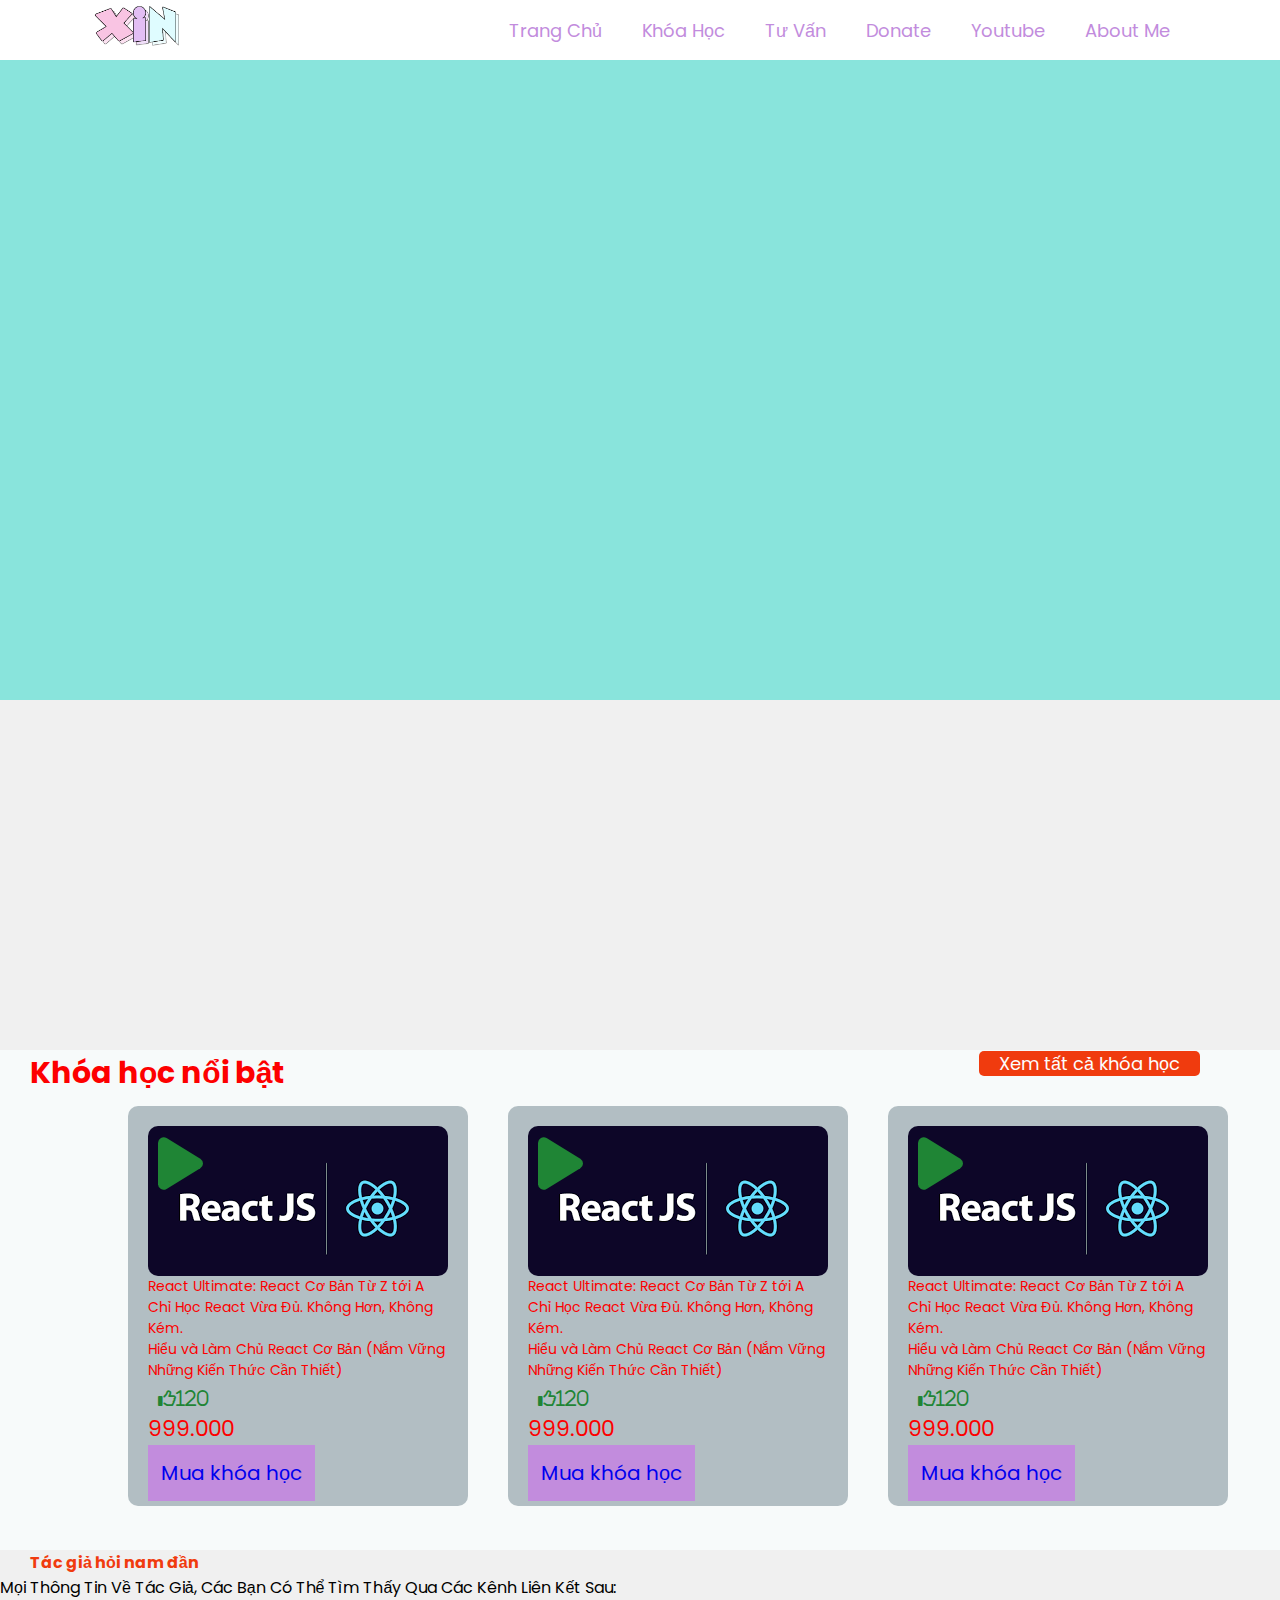
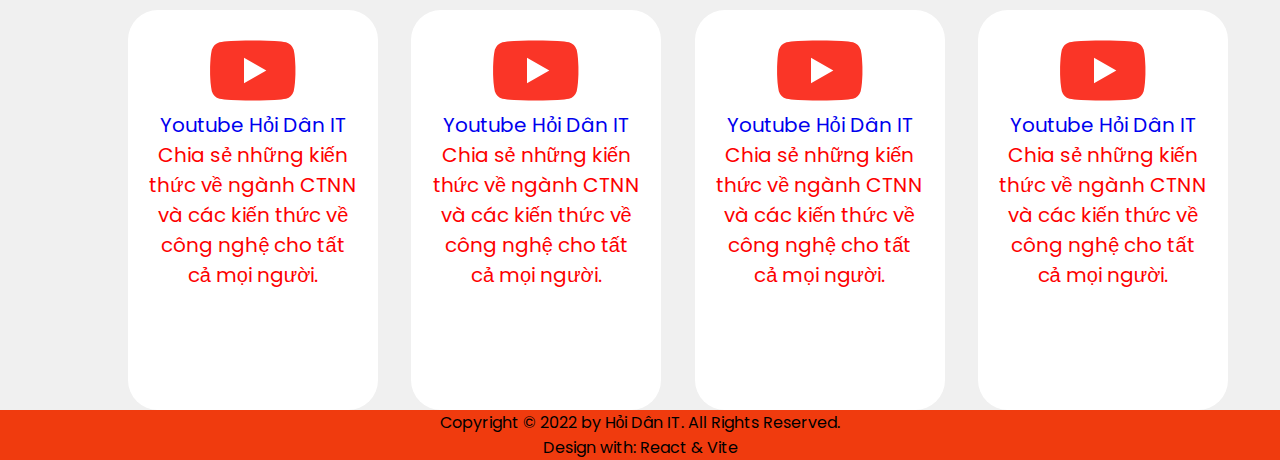
<file: Xin/public/Youtube.html>
<!DOCTYPE html>
<html lang="en">

<head>
    <meta charset="UTF-8">
    <meta http-equiv="X-UA-Compatible" content="IE=edge">
    <meta name="viewport" content="width=device-width, initial-scale=1.0">
    <link rel="stylesheet" href="./css/youtube.css">
    <link rel="stylesheet" href="./owlcarousel/assets/owl.carousel.min.css">
    <link rel="stylesheet" href="./owlcarousel/assets/owl.theme.default.css">
    <link rel="stylesheet" href="./owlcarousel/assets/owl.carousel.min.css">
    <link rel="stylesheet" href="./owlcarousel/assets/owl.theme.default.min.css">
    <link rel="stylesheet" href="./owlcarousel/owl.carousel.min.js">
    <link rel="stylesheet" href="./font/css/all.css">
    <title>Youtube</title>
</head>

<body>
    <style>
        .lien-he {
            width: 1100px;
            
            /* background-color: aqua; */
            margin-left: 50px;

        }
    </style>
    <div id="wrapper">
        <div id="header">
            <nav>
                <div class="container">
                    <a  href="./index.html" class="logo">
                        
                        <img src="./images/logo1.png" alt="">
                    </a>
                    <ul class="menu">
                        <li>
                            <a href="./index.html">Trang Chủ</a>
                        </li>
                        <li>
                            <a href="./mua.html">Khóa Học</a>
                        </li>
                        <li>
                            <a href="./lienhe.html">Tư Vấn </a>
                        </li>
                        <li>
                            <a href="./donate.html">Donate</a>
                        </li>
                        <li>
                            <a href="./Youtube.html">Youtube</a>
                        </li>
                        <li>
                            <a href="./About.html">About Me</a>
                        </li>
                    </ul>
                </div>
            </nav>

            <div class="header-title">
                <!-- <p>HI THERE !</p>
                <h3>
                    BEYOND ... YOUR CODING SKILLS ...</h3>
                <p>HI THERE !
                    BEYOND ... YOUR CODING SKILLS ...
                    Mình tên là Eric, người sáng lập kênh <br> Youtube "Hỏi Dân IT", cựu sinh viên CNTT trường đại học
                    Kinh doanh và công nghệ<br> Hà Nội, và đang là một "thằng DEV" tại một ngân hàng (nào đó) :D</p>
                <button>
                    <a href="#">INBOX FB!</a>
                </button> -->
                <div class="lien-he">
                    <iframe width="300" height="200" src="https://www.youtube.com/embed/xEDWL_Gi2CA" title="Nhạc Hot TikTok 2023 - Nhạc Trẻ Remix Hay Nhất Hiện Nay 2023 | Nhạc Hot TikTok Hiện Nay" frameborder="0" allow="accelerometer; autoplay; clipboard-write; encrypted-media; gyroscope; picture-in-picture; web-share" allowfullscreen></iframe>
                    <iframe width="300" height="200" src="https://www.youtube.com/embed/WfVC2Ky_Xs0" title="Top 10 bản Remix nhạc cổ phong Hot Tiktok nghe là nghiện [Part 1]" frameborder="0" allow="accelerometer; autoplay; clipboard-write; encrypted-media; gyroscope; picture-in-picture; web-share" allowfullscreen></iframe>
                    <iframe width="300" height="200" src="https://www.youtube.com/embed/XRTeqDcaJgo" title="20 Bài Hát Hot Nhất TikTok Hiện Nay | Top EDM TikTok Hay Nhất 2023  | Nhạc Trẻ Remix Hot Tiktok 2023" frameborder="0" allow="accelerometer; autoplay; clipboard-write; encrypted-media; gyroscope; picture-in-picture; web-share" allowfullscreen></iframe>

                </div>
            </div>
            <!-- -------end-menu------ -->
        </div>

        <div id="content">
            <div class="Kh">
                <ul class="menu3">
                    <li>
                        <p> Khóa học nổi bật</p>
                    </li>
                    <li>
                        <a href="#"> Xem tất cả khóa học </a>
                    </li>
                </ul>
                <!-- ====end-dau-menu-4===== -->
                <div class="item-4">
                    <div class="item-4-1">
                        <div class="images">
                            <i class="fa-solid fa-play"></i>
                        </div>
                        <p> React Ultimate: React Cơ Bản Từ Z tới A <br>
                            Chỉ Học React Vừa Đủ. Không Hơn, Không Kém. <br>
                            Hiểu và Làm Chủ React Cơ Bản (Nắm Vững Những Kiến Thức Cần Thiết)</p>
                        <i class="fa-regular fa-thumbs-up" style="font-size: 18px;">120</i>
                        <p style="font-size: 22px;">999.000</p>
                        <button>
                            <a href="#">Mua khóa học</a>
                        </button>
                    </div>
                    <div class="item-4-1">
                        <div class="images">
                            <i class="fa-solid fa-play"></i>
                        </div>
                        <p> React Ultimate: React Cơ Bản Từ Z tới A <br>
                            Chỉ Học React Vừa Đủ. Không Hơn, Không Kém. <br>
                            Hiểu và Làm Chủ React Cơ Bản (Nắm Vững Những Kiến Thức Cần Thiết)</p>
                        <i class="fa-regular fa-thumbs-up" style="font-size: 18px;">120</i>
                        <p style="font-size: 22px;">999.000</p>
                        <button>
                            <a href="#">Mua khóa học</a>
                        </button>
                    </div>
                    <div class="item-4-1">
                        <div class="images">
                            <i class="fa-solid fa-play"></i>
                        </div>
                        <p> React Ultimate: React Cơ Bản Từ Z tới A <br>
                            Chỉ Học React Vừa Đủ. Không Hơn, Không Kém. <br>
                            Hiểu và Làm Chủ React Cơ Bản (Nắm Vững Những Kiến Thức Cần Thiết)</p>
                        <i class="fa-regular fa-thumbs-up" style="font-size: 18px;">120</i>
                        <p style="font-size: 22px;">999.000</p>
                        <button>
                            <a href="#">Mua khóa học</a>
                        </button>
                    </div>


                </div>
            </div>
        </div>
    </div>
    <!-- =====end-content====== -->
    <div id="footer">
        <div class="footer-content">
            <h4>Tác giả hỏi nam đần</h4>
            <p>Mọi Thông Tin Về Tác Giả, Các Bạn Có Thể Tìm Thấy Qua Các Kênh Liên Kết Sau:</p>
        </div>
        <div class="item-5">
            <div class="item-5-1">
                <i class="fa-brands fa-youtube"></i>

                <p><a href="#">Youtube Hỏi Dân IT</a>
                    Chia sẻ những kiến thức về ngành CTNN và các kiến thức về công nghệ cho tất cả mọi người.
                </p>
            </div>
            <div class="item-5-1">
                <i class="fa-brands fa-youtube"></i>

                <p><a href="#">Youtube Hỏi Dân IT</a>
                    Chia sẻ những kiến thức về ngành CTNN và các kiến thức về công nghệ cho tất cả mọi người.
                </p>
            </div>
            <div class="item-5-1">
                <i class="fa-brands fa-youtube"></i>
                <p><a href="#">Youtube Hỏi Dân IT</a>
                    Chia sẻ những kiến thức về ngành CTNN và các kiến thức về công nghệ cho tất cả mọi người.
                </p>
            </div>
            <div class="item-5-1">
                <i class="fa-brands fa-youtube"></i>
                <p><a href="#">Youtube Hỏi Dân IT</a>
                    Chia sẻ những kiến thức về ngành CTNN và các kiến thức về công nghệ cho tất cả mọi người.
                </p>
            </div>

        </div>
        <div class="ket-thuc">
            <p>Copyright © 2022 by Hỏi Dân IT. All Rights Reserved. <br>
                Design with: React & Vite</p>
        </div>
    </div>

    </div>
</body>

</html>
</file>
<file: Xin/public/css/style.css>
@import url('https://fonts.googleapis.com/css2?family=Poppins:ital,wght@0,300;0,400;0,500;0,600;0,700;1,300;1,400;1,500;1,600;1,700&display=swap');

body {
    background-color: #F0F0F0;
}

* {
    padding: 0;
    margin: 0;
    box-sizing: border-box;
    font-family: 'Poppins', sans-serif;

}

/* #wrapper {
    margin: 0px auto;
} */

#header {
    width: 100%;
    height: 700px;
    background: #89e4dc;
    border: 1px sandybrown;
    background-size: cover;
    background-image: url('https://tintuc.hoang-phuc.com/wp-content/uploads/2021/12/hinh-nen-dep-20.jpg');
}

nav {
    background-color: #fff;
    width: 100%;
    position: fixed;
    top: 0;
    left: 0;
    z-index: 9999;
}

.container {
    width: 1100px;
    height: 60px;
    display: flex;
    align-items: center;
    margin: 0px auto;
    justify-content: space-between;
}

.logo img {
    height: 60px;

}

.menu {
    display: flex;

}

.menu li {
    list-style: none;
}

.menu li a {
    text-decoration: none;
    /* border: 1px solid; */
    padding: 5px 20px;
    font-size: 18px;
    color: #c28cdd;
}

.menu li a:hover {
    color: #75d1db;
}

/* ------end-menu----- */
.header-title {
    padding-top: 200px;
    padding-left: 128px;
    color: #ffffff;
}

.header-title h3 {
    padding: 10px 0px;
    font-size: 50px;
}

.header-title p {
    font-size: 18px;

}

.header-title button {
    border-radius: 30px;
    margin-top: 15px;
    padding: 10px;
    font-size: 20px;
    background-color: #C28CDD;
}

.header-title button a {
    text-decoration: none;
}

.header-title button:hover {
    background-color: #DFFCFF;
}

/* -------end-title------ */
#slider.owl-carousel {
    margin: 0px auto;
    padding-top: 20px;
    width: 1100px;
    /* border: 1px solid aqua; */
}

.item {
    width: 300px;
    height: 350px;
    /* margin-left: 10px; */
    background-color: #ff0a0a;
    text-align: center;
    border-radius: 30px;
    justify-content: center;
    background-image: url('https://i.pinimg.com/originals/85/cb/bc/85cbbc8605e1c4df932a88d416ac6b39.jpg');
}

.item i {
    font-size: 40px;
    padding-top: 10px;
    color: #E2BEF4;
}

.item h4 {
    padding: 10px 0px;
    font-size: 20px;
    color: #ffba25;
    font-weight: 700;
}

.item p {
    font-size: 14px;
    color: #ffba25;
}

.item p:hover {
    color: #dfcece;
}

/* =====end-item==== */

.item-2 {
    margin: 0px auto;
    padding-top: 10px;
    /* padding-left: 0px; */
    width: 1100px;
    /* border:1px solid #75d1db; */
    /* text-align: center; */
    display: flex;
    justify-content: space-between;
}

.item-2-1 {
    width: 300px;
    height: 100px;
    background-color: #0000003b;
    border-radius: 15px;
    /* text-align: center; */
    display: flex;
    padding: 10px;
    /* margin-left: 70px; */
}

.item-2-1 i {
    font-size: 60px;
    color: #1f8535;
    /* padding: 10px 10px; */
}

.item-2-1 p {
    color: #fd0000;
    font-size: 23px;
}

/* =====end-item2==== */
#content {
    background-color: #f7fafa;

    width: 100%;
    margin-top: 350px;
    height: 500px;

}

.menu3 {
    margin: 0px auto;
    display: flex;
    justify-content: space-between;


}



.menu3 li {
    list-style: none;
}

.menu3 li p {

    padding-left: 30px;
    font-size: 30px;
    font-weight: bolder;
    color: #fd0000;

}

.menu3 li a {
    text-decoration: none;
    padding: 0px 20px;
    margin-top: 500px;
    margin-right: 80px;
    background-color: #f03b0e;
    font-size: 18px;
    color: #fdfdfd;
    border-radius: 5px;
}

/* ====end-menu4==== */
.item-4 {
    /* margin: 0px auto; */
    padding-top: 10px;
    margin-left: 128px;
    width: 1100px;
    /* text-align: center; */
    display: flex;
    justify-content: space-between;
}

.item-4-1 {
    width: 340px;
    height: 400px;
    background-color: #b2bec3;
    border-radius: 10px;
    /* display: flex; */
    padding: 20px;
    /* margin-left: 70px; */


}

.images {
    width: 300px;
    height: 150px;
    border-radius: 10px;
    background-image: url([data-uri]);


}


.item-4-1 i {
    font-size: 60px;
    color: #1f8535;
    padding-top: 8px;
    padding-left: 10px;
    /* padding: 10px 10px; */
}

.item-4-1 img {
    width: 200px;
    height: 100px;
}

.item-4-1 p {
    color: #fd0000;
    font-size: 14px;
}

.item-4-1 button {
    background-color: #C28CDD;
    color: #ffffff;
    padding: 13px;
    font-size: 20px;
    border: none;
}

.item-4-1 button a {
    text-decoration: none;
}


.item-4-1 button:hover {
    background-color: #75d1db;
    color: #ffffff;
}

/* < !--=====end-content======--> */
#footer {
    /* background-color: #1f8535; */

}

.footer-content h4 {
    padding-left: 30px;
    color: #f03b0e;
}

.footer-content p {
    padding-left: 30px;
}

.item-5 {
    /* margin: 0px auto; */
    padding-top: 10px;
    margin-left: 128px;
    width: 1100px;
    display: flex;
    justify-content: space-between;

}

.item-5-1 {
    width: 250px;
    height: 400px;
    background-color: #FFFFFF;
    border-radius: 30px;
    padding: 20px;
    text-align: center;
}

.item-5-1 p a {
    text-decoration: none;
}

.item-5-1 i {
    font-size: 80px;
    color: #fa3527;
    /* padding: 10px 10px; */
}

.item-5-1 p {
    color: #fd0000;
    font-size: 20px;
}

.ket-thuc {
    text-align: center;
    background-color: #f03b0e;
}
</file>
<file: Xin/public/css/about.css>
@import url('https://fonts.googleapis.com/css2?family=Poppins:ital,wght@0,300;0,400;0,500;0,600;0,700;1,300;1,400;1,500;1,600;1,700&display=swap');

body {
    background-color: #F0F0F0;
}

* {
    padding: 0;
    margin: 0;
    box-sizing: border-box;
    font-family: 'Poppins', sans-serif;

}

/* #wrapper {
    margin: 0px auto;
} */

#header {
    width: 100%;
    height: 1000px;
    background: #89e4dc;
    border: 1px sandybrown;
     /* background-size: cover; */
    background-image: url('https://tintuc.hoang-phuc.com/wp-content/uploads/2021/12/hinh-nen-dep-20.jpg'); */
}

nav {
    background-color: #fff;
    width: 100%;
    position: fixed;
}

.container {
    width: 1100px;
    height: 60px;
    display: flex;
    align-items: center;
    margin: 0px auto;
    justify-content: space-between;
}

.logo img {
    height: 60px;

}

.menu {
    display: flex;

}

.menu li {
    list-style: none;
}

.menu li a {
    text-decoration: none;
    /* border: 1px solid; */
    padding: 5px 20px;
    font-size: 18px;
    color: #c28cdd;
}

.menu li a:hover {
    color: #75d1db;
}

/* ------end-menu----- */
.header-title {
    padding-top: 200px;
    padding-left: 50px;
    color: #ffffff;
}

.header-title h3 {
    padding: 10px 0px;
    font-size: 50px;
}

.header-title p {
    font-size: 18px;

}

.header-title button {
    border-radius: 30px;
    margin-top: 15px;
    padding: 10px;
    font-size: 20px;
    background-color: #C28CDD;
}

.header-title button a {
    text-decoration: none;
}

.header-title button:hover {
    background-color: #DFFCFF;
}

/* -------end-title------ */
#slider.owl-carousel {
    margin: 0px auto;
    padding-top: 20px;
    width: 1100px;
}

.item {
    width: 300px;
    height: 350px;
    background-color: #ff0a0a;
    text-align: center;
    border-radius: 30px;
    justify-content: center;
    background-image: url('https://i.pinimg.com/originals/85/cb/bc/85cbbc8605e1c4df932a88d416ac6b39.jpg');
}

.item i {
    font-size: 40px;
    padding-top: 10px;
    color: #E2BEF4;
}

.item h4 {
    padding: 10px 0px;
    font-size: 20px;
    color: #ffba25;
    font-weight: 700;
}

.item p {
    font-size: 14px;
    color: #ffba25;
}

.item p:hover {
    color: #dfcece;
}

/* =====end-item==== */

.item-2 {
    margin: 0px auto;
    padding-top: 10px;
    margin-left: 128px;
    width: 1100px;
    /* text-align: center; */
    display: flex;
    justify-content: space-between;
}

.item-2-1 {
    width: 300px;
    height: 80px;
    background-color: #0000003b;
    border-radius: 30px;
    /* text-align: center; */
    display: flex;
    padding: 1 0px;
    /* margin-left: 70px; */


}

.item-2-1 i {
    font-size: 60px;
    color: #1f8535;
    /* padding: 10px 10px; */
}

.item-2-1 p {
    color: #fd0000;
    font-size: 23px;
}

/* =====end-item2==== */
#content {
    background-color: #f7fafa;

    width: 100%;
    margin-top: 350px;
    height: 500px;

}

.menu3 {
    margin: 0px auto;
    display: flex;
    justify-content: space-between;


}



.menu3 li {
    list-style: none;
}

.menu3 li p {

    padding-left: 30px;
    font-size: 30px;
    font-weight: bolder;
    color: #fd0000;

}

.menu3 li a {
    text-decoration: none;
    padding: 0px 20px;
    margin-top: 500px;
    margin-right: 80px;
    background-color: #f03b0e;
    font-size: 18px;
    color: #fdfdfd;
    border-radius: 5px;
}

/* ====end-menu4==== */
.item-4 {
    /* margin: 0px auto; */
    padding-top: 10px;
    margin-left: 128px;
    width: 1100px;
    /* text-align: center; */
    display: flex;
    justify-content: space-between;
}

.item-4-1 {
    width: 340px;
    height: 400px;
    background-color: #b2bec3;
    border-radius: 10px;
    /* display: flex; */
    padding: 20px;
    /* margin-left: 70px; */


}

.images {
    width: 300px;
    height: 150px;
    border-radius: 10px;
    background-image: url([data-uri]);


}


.item-4-1 i {
    font-size: 60px;
    color: #1f8535;
    padding-top: 8px;
    padding-left: 10px;
    /* padding: 10px 10px; */
}

.item-4-1 img {
    width: 200px;
    height: 100px;
}

.item-4-1 p {
    color: #fd0000;
    font-size: 14px;
}

.item-4-1 button {
    background-color: #C28CDD;
    color: #ffffff;
    padding: 13px;
    font-size: 20px;
    border: none;
}

.item-4-1 button a {
    text-decoration: none;
}


.item-4-1 button:hover {
    background-color: #75d1db;
    color: #ffffff;
}

/* < !--=====end-content======--> */
#footer {
    /* background-color: #1f8535; */

}

.footer-content h4 {
    padding-left: 30px;
    color: #f03b0e;
}

.item-5 {
    /* margin: 0px auto; */
    padding-top: 10px;
    margin-left: 128px;
    width: 1100px;
    display: flex;
    justify-content: space-between;

}

.item-5-1 {
    width: 250px;
    height: 400px;
    background-color: #FFFFFF;
    border-radius: 30px;
    padding: 20px;
    text-align: center;
}

.item-5-1 p a {
    text-decoration: none;
}

.item-5-1 i {
    font-size: 80px;
    color: #fa3527;
    /* padding: 10px 10px; */
}

.item-5-1 p {
    color: #fd0000;
    font-size: 20px;
}

.ket-thuc {
    text-align: center;
    background-color: #f03b0e;
}
</file>
<file: Xin/public/css/mua.css>
@import url('https://fonts.googleapis.com/css2?family=Poppins:ital,wght@0,300;0,400;0,500;0,600;0,700;1,300;1,400;1,500;1,600;1,700&display=swap');

body {
    background-color: #F0F0F0;
}

* {
    padding: 0;
    margin: 0;
    box-sizing: border-box;
    font-family: 'Poppins', sans-serif;

}

/* #wrapper {
    margin: 0px auto;
} */

#header {
    width: 100%;
    height: 700px;
    background: #89e4dc;
    border: 1px sandybrown;
    background-size: cover;
    background-image: url('https://tintuc.hoang-phuc.com/wp-content/uploads/2021/12/hinh-nen-dep-20.jpg');
}

nav {
    background-color: #fff;
    width: 100%;
    position: fixed;
}

.container {
    width: 1100px;
    height: 60px;
    display: flex;
    align-items: center;
    margin: 0px auto;
    justify-content: space-between;
}

.logo img {
    height: 60px;

}

.menu {
    display: flex;

}

.menu li {
    list-style: none;
}

.menu li a {
    text-decoration: none;
    /* border: 1px solid; */
    padding: 5px 20px;
    font-size: 18px;
    color: #c28cdd;
}

.menu li a:hover {
    color: #75d1db;
}

/* ------end-menu----- */
.header-title {
    padding-top: 200px;
    padding-left: 50px;
    color: #ffffff;
}

.header-title h3 {
    padding: 10px 0px;
    font-size: 50px;
}

.header-title p {
    font-size: 18px;

}

.header-title button {
    border-radius: 30px;
    margin-top: 15px;
    padding: 10px;
    font-size: 20px;
    background-color: #C28CDD;
}

.header-title button a {
    text-decoration: none;
}

.header-title button:hover {
    background-color: #DFFCFF;
}

/* -------end-title------ */
#slider.owl-carousel {
    margin: 0px auto;
    padding-top: 20px;
    width: 1100px;
}

.item {
    width: 300px;
    height: 350px;
    background-color: #ff0a0a;
    text-align: center;
    border-radius: 30px;
    justify-content: center;
    background-image: url('https://i.pinimg.com/originals/85/cb/bc/85cbbc8605e1c4df932a88d416ac6b39.jpg');
}

.item i {
    font-size: 40px;
    padding-top: 10px;
    color: #E2BEF4;
}

.item h4 {
    padding: 10px 0px;
    font-size: 20px;
    color: #ffba25;
    font-weight: 700;
}

.item p {
    font-size: 14px;
    color: #ffba25;
}

.item p:hover {
    color: #dfcece;
}

/* =====end-item==== */

.item-2 {
    margin: 0px auto;
    padding-top: 10px;
    margin-left: 128px;
    width: 1100px;
    /* text-align: center; */
    display: flex;
    justify-content: space-between;
}

.item-2-1 {
    width: 300px;
    height: 80px;
    background-color: #0000003b;
    border-radius: 30px;
    /* text-align: center; */
    display: flex;
    padding: 1 0px;
    /* margin-left: 70px; */


}

.item-2-1 i {
    font-size: 60px;
    color: #1f8535;
    /* padding: 10px 10px; */
}

.item-2-1 p {
    color: #fd0000;
    font-size: 23px;
}

/* =====end-item2==== */
#content {
    background-color: #f7fafa;

    width: 100%;
    margin-top: 350px;
    height: 500px;

}

.menu3 {
    margin: 0px auto;
    display: flex;
    justify-content: space-between;


}



.menu3 li {
    list-style: none;
}

.menu3 li p {

    padding-left: 30px;
    font-size: 30px;
    font-weight: bolder;
    color: #fd0000;

}

.menu3 li a {
    text-decoration: none;
    padding: 0px 20px;
    margin-top: 500px;
    margin-right: 80px;
    background-color: #f03b0e;
    font-size: 18px;
    color: #fdfdfd;
    border-radius: 5px;
}

/* ====end-menu4==== */
.item-4 {
    /* margin: 0px auto; */
    padding-top: 10px;
    margin-left: 128px;
    width: 1100px;
    /* text-align: center; */
    display: flex;
    justify-content: space-between;
}

.item-4-1 {
    width: 340px;
    height: 400px;
    background-color: #b2bec3;
    border-radius: 10px;
    /* display: flex; */
    padding: 20px;
    /* margin-left: 70px; */


}

.images {
    width: 300px;
    height: 150px;
    border-radius: 10px;
    background-image: url([data-uri]);


}


.item-4-1 i {
    font-size: 60px;
    color: #1f8535;
    padding-top: 8px;
    padding-left: 10px;
    /* padding: 10px 10px; */
}

.item-4-1 img {
    width: 200px;
    height: 100px;
}

.item-4-1 p {
    color: #fd0000;
    font-size: 14px;
}

.item-4-1 button {
    background-color: #C28CDD;
    color: #ffffff;
    padding: 13px;
    font-size: 20px;
    border: none;
}

.item-4-1 button a {
    text-decoration: none;
}


.item-4-1 button:hover {
    background-color: #75d1db;
    color: #ffffff;
}

/* < !--=====end-content======--> */
#footer {
    /* background-color: #1f8535; */

}

.footer-content h4 {
    padding-left: 30px;
    color: #f03b0e;
}

.item-5 {
    /* margin: 0px auto; */
    padding-top: 10px;
    margin-left: 128px;
    width: 1100px;
    display: flex;
    justify-content: space-between;

}

.item-5-1 {
    width: 250px;
    height: 400px;
    background-color: #FFFFFF;
    border-radius: 30px;
    padding: 20px;
    text-align: center;
}

.item-5-1 p a {
    text-decoration: none;
}

.item-5-1 i {
    font-size: 80px;
    color: #fa3527;
    /* padding: 10px 10px; */
}

.item-5-1 p {
    color: #fd0000;
    font-size: 20px;
}

.ket-thuc {
    text-align: center;
    background-color: #f03b0e;
}
</file>
<file: Xin/public/css/youtube.css>
@import url('https://fonts.googleapis.com/css2?family=Poppins:ital,wght@0,300;0,400;0,500;0,600;0,700;1,300;1,400;1,500;1,600;1,700&display=swap');

body {
    background-color: #F0F0F0;
}

* {
    padding: 0;
    margin: 0;
    box-sizing: border-box;
    font-family: 'Poppins', sans-serif;

}

/* #wrapper {
    margin: 0px auto;
} */

#header {
    width: 100%;
    height: 700px;
    background: #89e4dc;
    border: 1px sandybrown;
     background-size: cover;
    background-image: url('https://tintuc.hoang-phuc.com/wp-content/uploads/2021/12/hinh-nen-dep-20.jpg'); */
}

nav {
    background-color: #fff;
    width: 100%;
    position: fixed;
}

.container {
    width: 1100px;
    height: 60px;
    display: flex;
    align-items: center;
    margin: 0px auto;
    justify-content: space-between;
}

.logo img {
    height: 60px;

}

.menu {
    display: flex;

}

.menu li {
    list-style: none;
}

.menu li a {
    text-decoration: none;
    /* border: 1px solid; */
    padding: 5px 20px;
    font-size: 18px;
    color: #c28cdd;
}

.menu li a:hover {
    color: #75d1db;
}

/* ------end-menu----- */
.header-title {
    padding-top: 200px;
    padding-left: 50px;
    color: #ffffff;
}

.header-title h3 {
    padding: 10px 0px;
    font-size: 50px;
}

.header-title p {
    font-size: 18px;

}

.header-title button {
    border-radius: 30px;
    margin-top: 15px;
    padding: 10px;
    font-size: 20px;
    background-color: #C28CDD;
}

.header-title button a {
    text-decoration: none;
}

.header-title button:hover {
    background-color: #DFFCFF;
}

/* -------end-title------ */
#slider.owl-carousel {
    margin: 0px auto;
    padding-top: 20px;
    width: 1100px;
}

.item {
    width: 300px;
    height: 350px;
    background-color: #ff0a0a;
    text-align: center;
    border-radius: 30px;
    justify-content: center;
    background-image: url('https://i.pinimg.com/originals/85/cb/bc/85cbbc8605e1c4df932a88d416ac6b39.jpg');
}

.item i {
    font-size: 40px;
    padding-top: 10px;
    color: #E2BEF4;
}

.item h4 {
    padding: 10px 0px;
    font-size: 20px;
    color: #ffba25;
    font-weight: 700;
}

.item p {
    font-size: 14px;
    color: #ffba25;
}

.item p:hover {
    color: #dfcece;
}

/* =====end-item==== */

.item-2 {
    margin: 0px auto;
    padding-top: 10px;
    margin-left: 128px;
    width: 1100px;
    /* text-align: center; */
    display: flex;
    justify-content: space-between;
}

.item-2-1 {
    width: 300px;
    height: 80px;
    background-color: #0000003b;
    border-radius: 30px;
    /* text-align: center; */
    display: flex;
    padding: 1 0px;
    /* margin-left: 70px; */


}

.item-2-1 i {
    font-size: 60px;
    color: #1f8535;
    /* padding: 10px 10px; */
}

.item-2-1 p {
    color: #fd0000;
    font-size: 23px;
}

/* =====end-item2==== */
#content {
    background-color: #f7fafa;

    width: 100%;
    margin-top: 350px;
    height: 500px;

}

.menu3 {
    margin: 0px auto;
    display: flex;
    justify-content: space-between;


}



.menu3 li {
    list-style: none;
}

.menu3 li p {

    padding-left: 30px;
    font-size: 30px;
    font-weight: bolder;
    color: #fd0000;

}

.menu3 li a {
    text-decoration: none;
    padding: 0px 20px;
    margin-top: 500px;
    margin-right: 80px;
    background-color: #f03b0e;
    font-size: 18px;
    color: #fdfdfd;
    border-radius: 5px;
}

/* ====end-menu4==== */
.item-4 {
    /* margin: 0px auto; */
    padding-top: 10px;
    margin-left: 128px;
    width: 1100px;
    /* text-align: center; */
    display: flex;
    justify-content: space-between;
}

.item-4-1 {
    width: 340px;
    height: 400px;
    background-color: #b2bec3;
    border-radius: 10px;
    /* display: flex; */
    padding: 20px;
    /* margin-left: 70px; */


}

.images {
    width: 300px;
    height: 150px;
    border-radius: 10px;
    background-image: url([data-uri]);


}


.item-4-1 i {
    font-size: 60px;
    color: #1f8535;
    padding-top: 8px;
    padding-left: 10px;
    /* padding: 10px 10px; */
}

.item-4-1 img {
    width: 200px;
    height: 100px;
}

.item-4-1 p {
    color: #fd0000;
    font-size: 14px;
}

.item-4-1 button {
    background-color: #C28CDD;
    color: #ffffff;
    padding: 13px;
    font-size: 20px;
    border: none;
}

.item-4-1 button a {
    text-decoration: none;
}


.item-4-1 button:hover {
    background-color: #75d1db;
    color: #ffffff;
}

/* < !--=====end-content======--> */
#footer {
    /* background-color: #1f8535; */

}

.footer-content h4 {
    padding-left: 30px;
    color: #f03b0e;
}

.item-5 {
    /* margin: 0px auto; */
    padding-top: 10px;
    margin-left: 128px;
    width: 1100px;
    display: flex;
    justify-content: space-between;

}

.item-5-1 {
    width: 250px;
    height: 400px;
    background-color: #FFFFFF;
    border-radius: 30px;
    padding: 20px;
    text-align: center;
}

.item-5-1 p a {
    text-decoration: none;
}

.item-5-1 i {
    font-size: 80px;
    color: #fa3527;
    /* padding: 10px 10px; */
}

.item-5-1 p {
    color: #fd0000;
    font-size: 20px;
}

.ket-thuc {
    text-align: center;
    background-color: #f03b0e;
}
</file>
